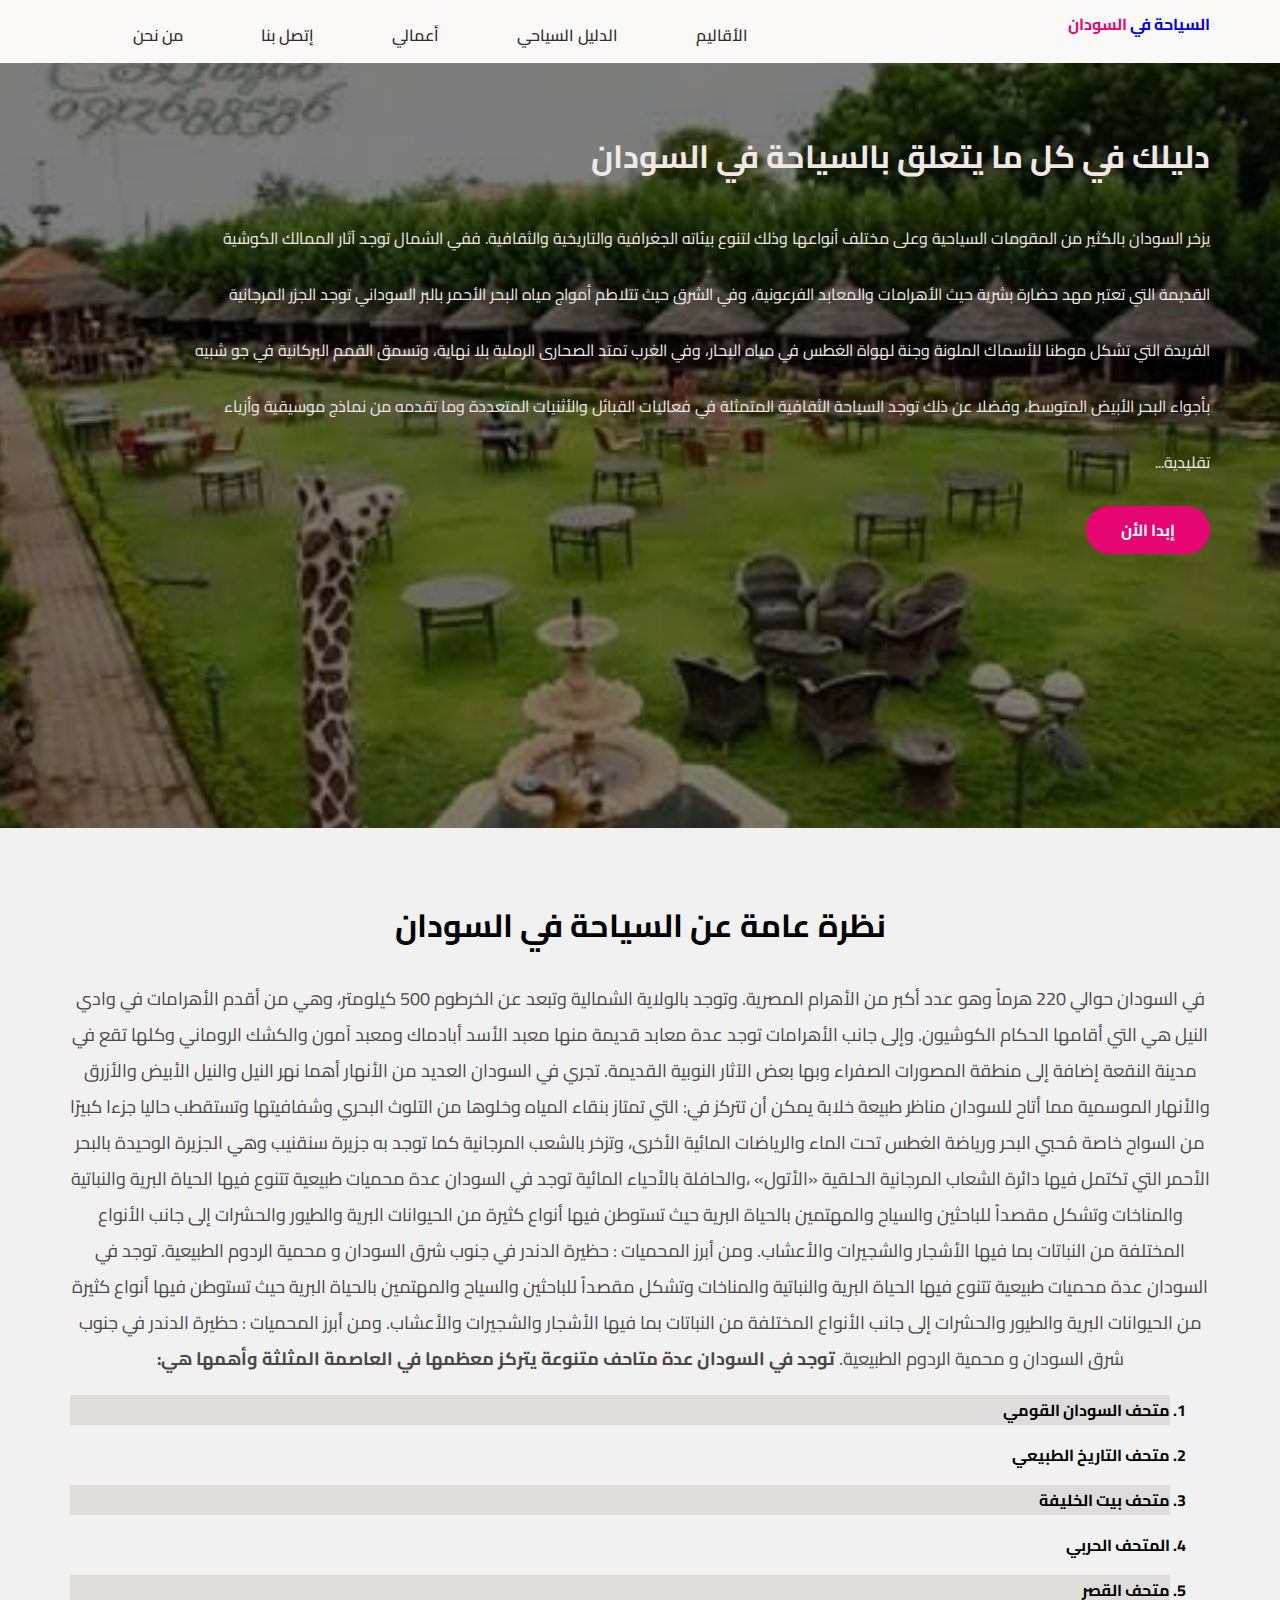
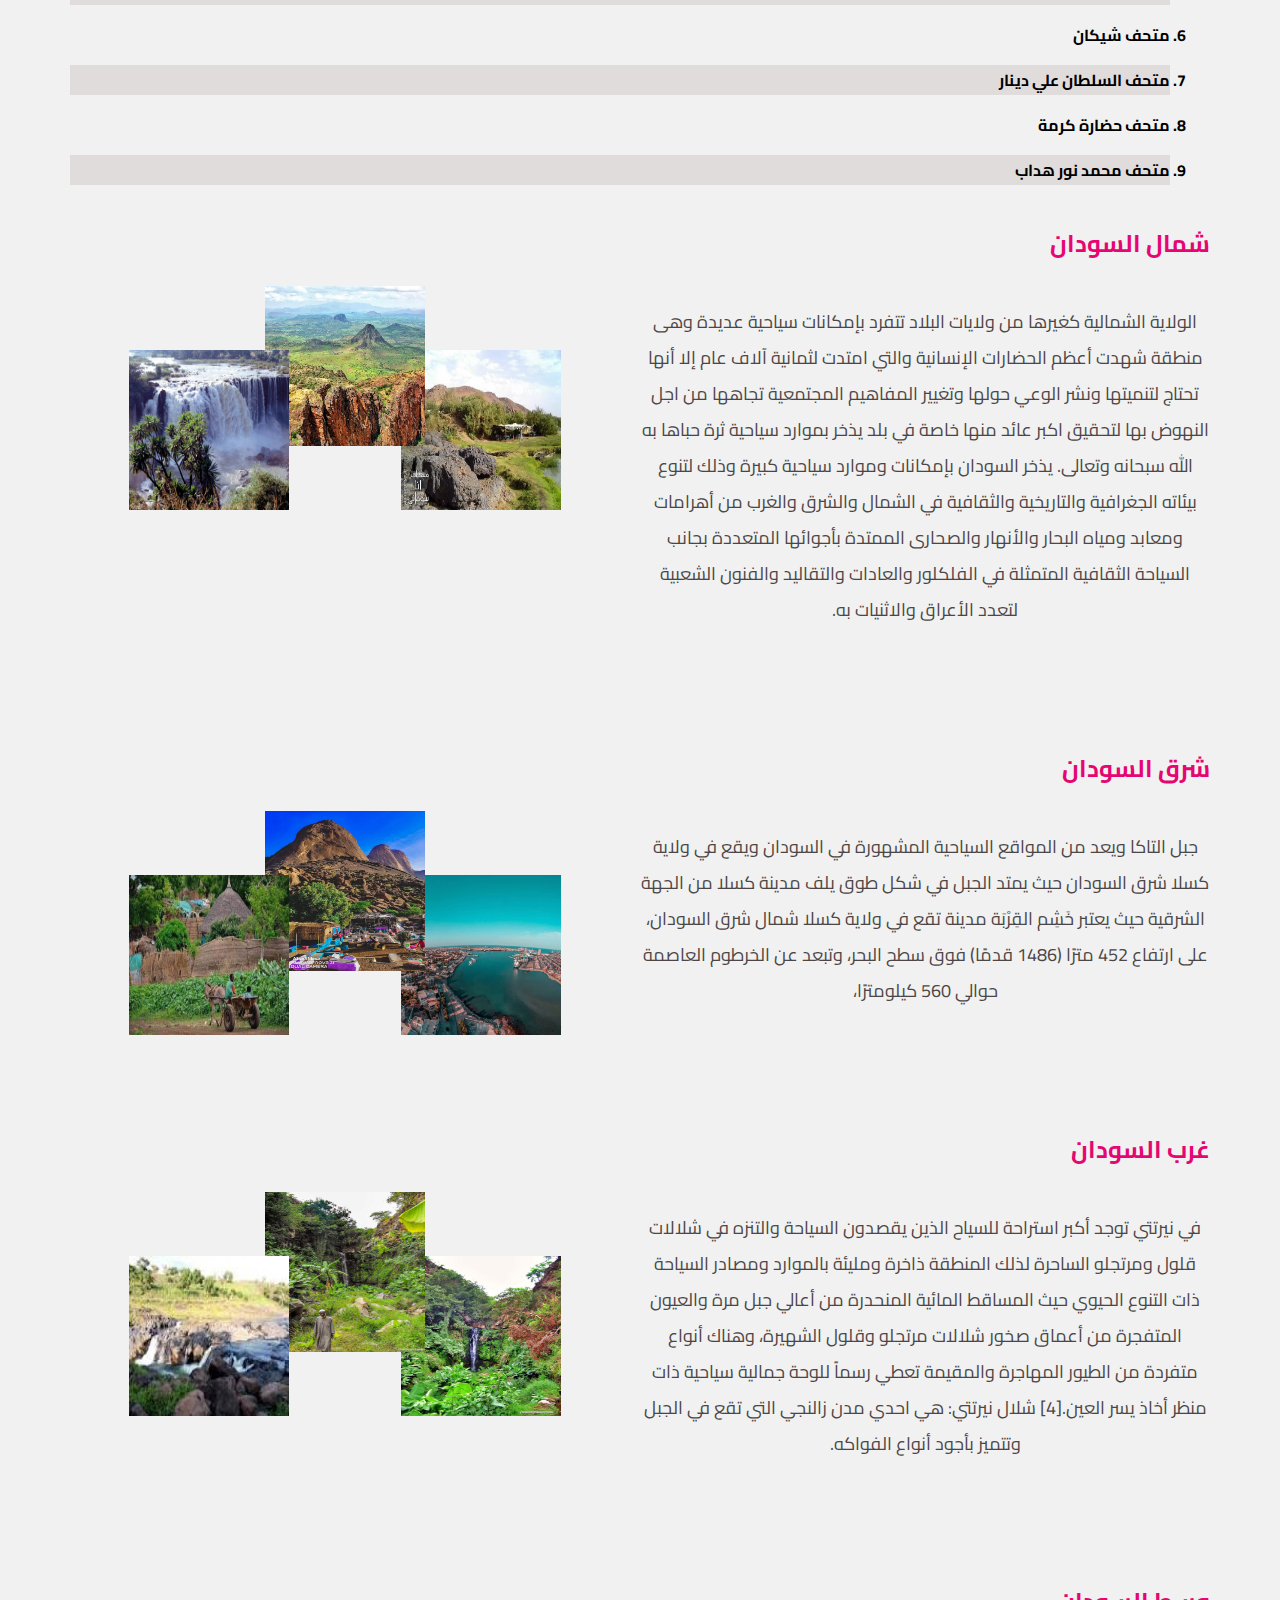
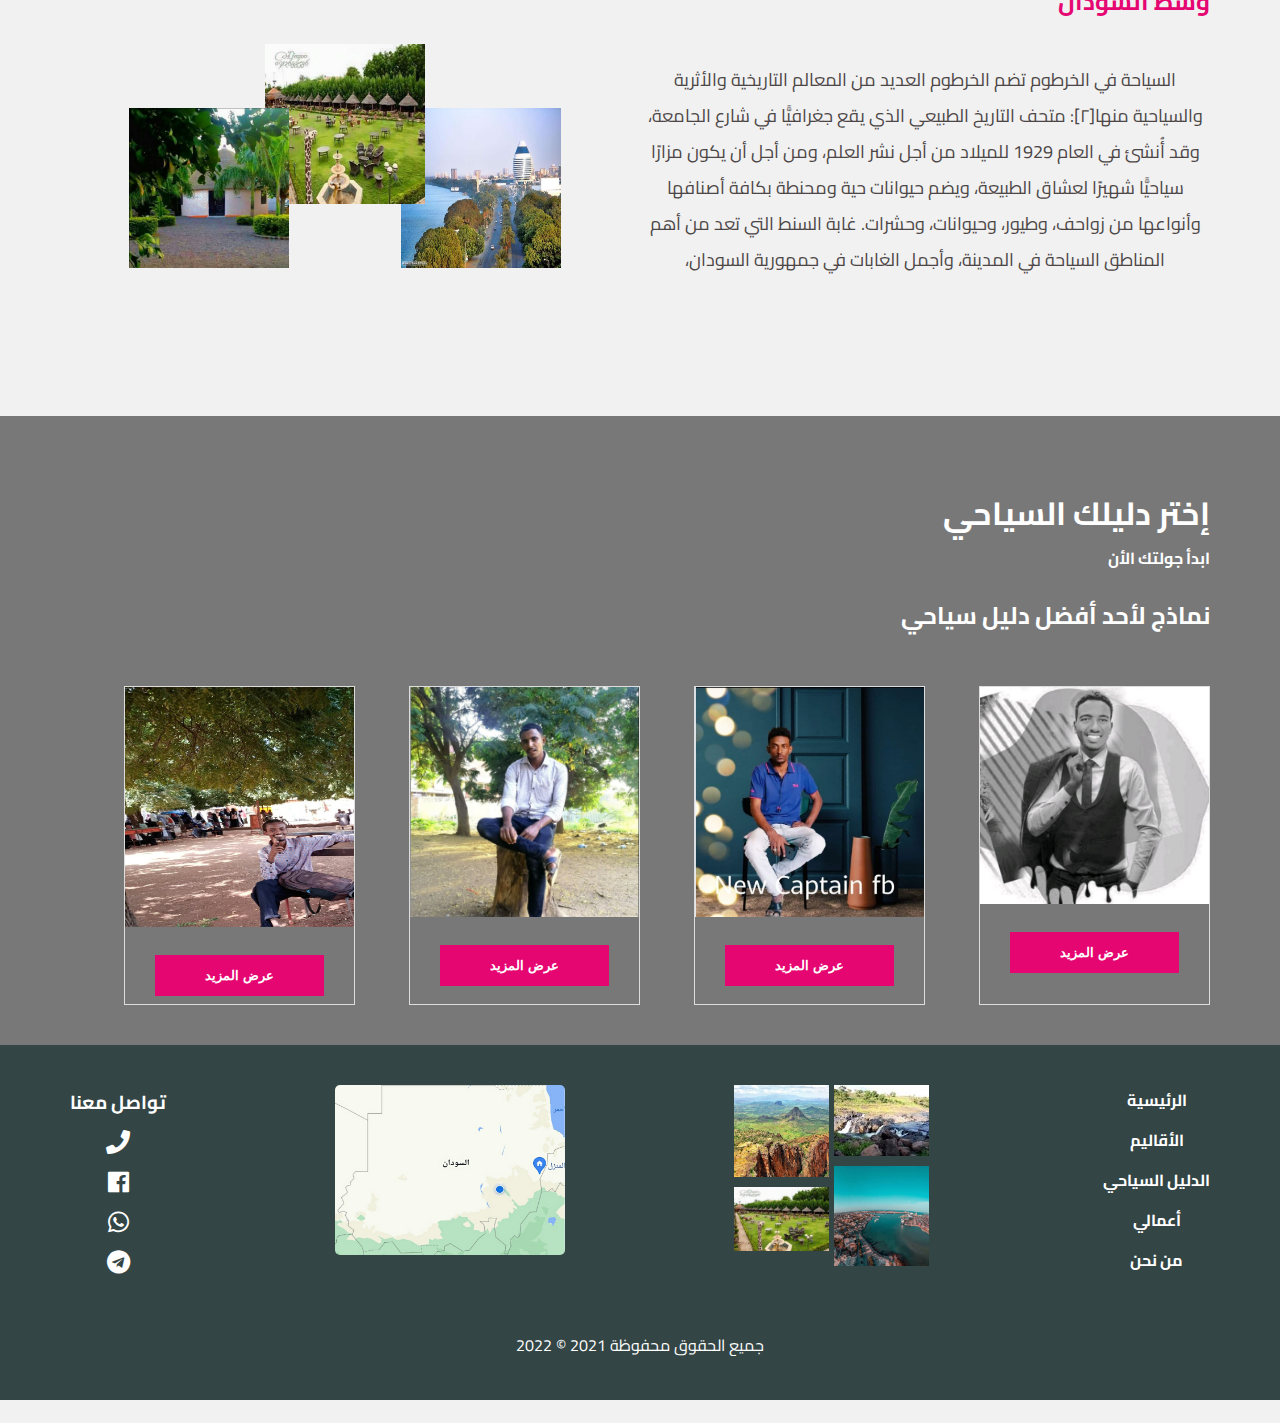
<file: index.html>
<!DOCTYPE html>
<html lang="ar" dir="rtl">

<head>
    <meta charset="UTF-8" />
    <meta http-equiv="X-UA-Compatible" content="IE=edge" />
    <meta name="viewport" content="width=device-width, initial-scale=1.0" />
    <title>السياحة في السودان</title>
    <link rel="stylesheet" href="css/font-awesome.min.css">
    <link rel="stylesheet" href="css/main.css" />
    <link rel="stylesheet" href="css/media.css" />
</head>

<body>
    <!-- ==== navbar ==== -->
    <nav class="navbar">
        <div class="container">
            <a href="index.html" class="logo">
                السياحة في
                <span class="country"> السودان</span>
            </a>
            <!-- ==== list ==== -->
            <ul class="listLink d-flex">
                <li class="link">
                    <a href="territory.html">الأقاليم</a>
                </li>
                <li class="link">
                    <a href="index.html#QuidePeople">الدليل السياحي</a>
                </li>
                <li class="link">
                    <a href="work.html">أعمالي</a>
                </li>
                <li class="link">
                    <a href="contact.html">إتصل بنا</a>
                </li>
                <li class="link">
                    <a href="about.html">من نحن</a>
                </li>
            </ul>
            <!-- ==== list ==== -->
        </div>
    </nav>
    <!-- ==== navbar ==== -->

    <!-- ==== header ==== -->
    <header class="header">
        <div class="container">
            <div class="content-header">
                <h1>دليلك في كل ما يتعلق بالسياحة في السودان</h1>
                <p class="lead sm_lead">
                    يزخر السودان بالكثير من المقومات السياحية وعلى مختلف أنواعها وذلك لتنوع بيئاته الجغرافية والتاريخية
                    والثقافية. ففي الشمال توجد آثار الممالك الكوشية القديمة التي تعتبر مهد حضارة بشرية حيث الأهرامات
                    والمعابد الفرعونية، وفي الشرق حيث تتلاطم أمواج مياه البحر الأحمر بالبر السوداني توجد الجزر المرجانية
                    الفريدة التي تشكل موطنا للأسماك الملونة وجنة لهواة الغطس في مياه البحار، وفي الغرب تمتد الصحارى
                    الرملية بلا نهاية، وتسمق القمم البركانية في جو شبيه بأجواء البحر الأبيض المتوسط، وفضلا عن ذلك توجد
                    السياحة الثقافية المتمثلة في فعاليات القبائل والأثنيات المتعددة وما تقدمه من نماذج موسيقية وأزياء
                    تقليدية...
                </p>
                <a href="#start" class="btn">إبدا الأن</a>
            </div>
        </div>
    </header>
    <!-- ==== header ==== -->

    <!-- ==== quideSudan ==== -->
    <section class="quideInSudan text-center" id="start">
        <div class="container">
            <h2 class="h1">نظرة عامة عن السياحة في السودان</h2>
            <p class="lead">
                في السودان حوالي 220 هرماً وهو عدد أكبر من الأهرام المصرية. وتوجد بالولاية الشمالية وتبعد عن الخرطوم 500
                كيلومتر، وهي من أقدم الأهرامات في وادي النيل هي التي أقامها الحكام الكوشيون. وإلى جانب الأهرامات توجد
                عدة معابد قديمة منها معبد الأسد أبادماك ومعبد آمون والكشك الروماني وكلها تقع في مدينة النقعة إضافة إلى
                منطقة المصورات الصفراء وبها بعض الآثار النوبية القديمة.

                تجري في السودان العديد من الأنهار أهما نهر النيل والنيل الأبيض والأزرق والأنهار الموسمية مما أتاح
                للسودان مناظر طبيعة خلابة يمكن أن تتركز في:

                التي تمتاز بنقاء المياه وخلوها من التلوث البحري وشفافيتها وتستقطب حاليا جزءا كبيرًا من السواح خاصة مُحبي
                البحر ورياضة الغطس تحت الماء والرياضات المائية الأخرى، وتزخر بالشعب المرجانية كما توجد به جزيرة سنقنيب
                وهي الجزيرة الوحيدة بالبحر الأحمر التي تكتمل فيها دائرة الشعاب المرجانية الحلقية «الأتول» ،والحافلة
                بالأحياء المائية

                توجد في السودان عدة محميات طبيعية تتنوع فيها الحياة البرية والنباتية والمناخات وتشكل مقصداً للباحثين
                والسياح والمهتمين بالحياة البرية حيث تستوطن فيها أنواع كثيرة من الحيوانات البرية والطيور والحشرات إلى
                جانب الأنواع المختلفة من النباتات بما فيها الأشجار والشجيرات والأعشاب. ومن أبرز المحميات : حظيرة الدندر
                في جنوب شرق السودان و محمية الردوم الطبيعية.

                توجد في السودان عدة محميات طبيعية تتنوع فيها الحياة البرية والنباتية والمناخات وتشكل مقصداً للباحثين
                والسياح والمهتمين بالحياة البرية حيث تستوطن فيها أنواع كثيرة من الحيوانات البرية والطيور والحشرات إلى
                جانب الأنواع المختلفة من النباتات بما فيها الأشجار والشجيرات والأعشاب. ومن أبرز المحميات : حظيرة الدندر
                في جنوب شرق السودان و محمية الردوم الطبيعية.

                <strong>توجد في السودان عدة متاحف متنوعة يتركز معظمها في العاصمة المثلثة وأهمها هي:</strong>
                <ol>
                    <li>متحف السودان القومي</li>
                    <li>متحف التاريخ الطبيعي</li>
                    <li>متحف بيت الخليفة</li>
                    <li>المتحف الحربي</li>
                    <li>متحف القصر</li>
                    <li>متحف شيكان</li>
                    <li>متحف السلطان علي دينار</li>
                    <li>متحف حضارة كرمة</li>
                    <li>متحف محمد نور هداب</li>
                </ol>
            </p>
            <!-- ==== North ==== -->
            <div class="card">
                <div class="title-card d-flex">
                    <h2><a href="territory.html#nor">شمال السودان</a></h2>
                </div>
                <div class="col-sm d-flex justify-space-between">
                    <p class="lead desc col-6">
                        الولاية الشمالية كغيرها من ولايات البلاد تتفرد بإمكانات سياحية عديدة وهى منطقة شهدت أعظم
                        الحضارات الإنسانية والتي امتدت لثمانية آلاف عام إلا أنها تحتاج لتنميتها ونشر الوعي حولها وتغيير
                        المفاهيم المجتمعية تجاهها من اجل النهوض بها لتحقيق اكبر عائد منها خاصة في بلد يذخر بموارد سياحية
                        ثرة حباها به الله سبحانه وتعالى.
                        يذخر السودان بإمكانات وموارد سياحية كبيرة وذلك لتنوع بيئاته الجغرافية والتاريخية والثقافية في
                        الشمال والشرق والغرب من أهرامات ومعابد ومياه البحار والأنهار والصحارى الممتدة بأجوائها المتعددة
                        بجانب السياحة الثقافية المتمثلة في الفلكلور والعادات والتقاليد والفنون الشعبية لتعدد الأعراق
                        والاثنيات به.

                    </p>
                    <div class="imgChild col-6 col-sm">
                        <img src="images/north/39_big.jpg" alt="" srcset="" />
                        <img src="images/north/40.jpg" alt="" srcset="" />
                        <img src="images/north/41.jpeg" alt="" srcset="" />
                    </div>
                </div>
            </div>
            <!-- ==== North ==== -->
            <!-- ==== West ==== -->
            <div class="card">
                <div class="title-card d-flex">
                    <h2>
                        <a href="territory.html#east">شرق السودان</a></h2>
                </div>
                <div class="col-sm d-flex justify-space-between">
                    <p class="lead desc col-6">
                        جبل التاكا ويعد من المواقع السياحية المشهورة في السودان ويقع في ولاية كسلا شرق السودان حيث يمتد
                        الجبل في شكل طوق يلف مدينة كسلا من الجهة الشرقية حيث يعتبر
                        خَشِم القِرْبَة مدينة تقع في ولاية كسلا شمال شرق السودان، على ارتفاع 452 مترًا (1486 قدمًا) فوق
                        سطح البحر، وتبعد عن الخرطوم العاصمة حوالي 560 كيلومترًا،
                    </p>
                    <div class="imgChild col-6 col-sm">
                        <img src="images/east/FB_IMG_16421613036459099.jpg" alt="" srcset="" />
                        <img src="images/east/kassala.jpg" alt="" srcset="" />
                        <img src="images/east/ga.jpg" alt="" srcset="" />
                    </div>
                </div>
            </div>
            <!-- ==== West ==== -->
            <!-- ==== Eset ==== -->
            <div class="card">
                <div class="title-card d-flex">
                    <h2>
                        <a href="territory.html#west">غرب السودان</a>
                    </h2>
                </div>
                <div class=" col-sm d-flex justify-space-between">
                    <p class="lead desc col-6">
                        في نيرتتي توجد أكبر استراحة للسياح الذين يقصدون السياحة والتنزه في شلالات قلول ومرتجلو الساحرة
                        لذلك المنطقة ذاخرة ومليئة بالموارد ومصادر السياحة ذات التنوع الحيوي حيث المساقط المائية المنحدرة
                        من أعالي جبل مرة والعيون المتفجرة من أعماق صخور شلالات مرتجلو وقلول الشهيرة، وهناك أنواع متفردة
                        من الطيور المهاجرة والمقيمة تعطي رسماً للوحة جمالية سياحية ذات منظر أخاذ يسر العين.[4]
                        شلال نيرتتي: هي احدي مدن زالنجي التي تقع في الجبل وتتميز بأجود أنواع الفواكه.
                    </p>
                    <div class="imgChild col-6 col-sm">
                        <img src="images/west/40.jpg" alt="" srcset="" />
                        <img src="images/west/41.jpg" alt="" srcset="" />
                        <img src="images/west/42.jpeg" alt="" srcset="" />
                    </div>
                </div>
            </div>
            <!-- ==== Eset ==== -->
            <!-- ==== wasat ==== -->
            <div class="card">
                <div class="title-card d-flex">
                    <h2>
                        <a href="territory.html#mod">وسط السودان</a>
                    </h2>
                </div>
                <div class="col-sm d-flex justify-space-between">
                    <p class="lead desc col-6">
                        السياحة في الخرطوم تضم الخرطوم العديد من المعالم
                        التاريخية والأثرية والسياحية منها[٢]: متحف التاريخ الطبيعي الذي يقع جغرافيًّا في شارع الجامعة،
                        وقد
                        أُنشئ في العام 1929 للميلاد من أجل نشر العلم، ومن أجل أن يكون مزارًا سياحيًّا شهيرًا لعشاق
                        الطبيعة،
                        ويضم حيوانات حية ومحنطة بكافة أصنافها وأنواعها من زواحف، وطيور، وحيوانات، وحشرات. غابة السنط
                        التي
                        تعد من أهم المناطق السياحة في المدينة، وأجمل الغابات في جمهورية السودان،
                    </p>
                    <div class="imgChild col-6 col-sm">
                        <img src="images/mod/kh.jpg" alt="" srcset="" />
                        <img src="images/mod/kar.jpg" alt="" srcset="" />
                        <img src="images/mod/ka.jpg" alt="" srcset="" />
                    </div>
                </div>
            </div>
            <!-- ==== wasat ==== -->
        </div>
    </section>
    <!-- ==== quideSudan ==== -->

    <!-- ==== quide people ==== -->
    <section class="quidePeople" id="QuidePeople">
        <div class="container">
            <h2 class="h1 text-white">إختر دليلك السياحي</h2>
            <span class="span text-white">ابدأ جولتك الأن</span>
            <h2 class="descTitle text-white">نماذج لأحد أفضل دليل سياحي</h2>
            <div class="d-flex d-colum">
                <div class="cardPeople text-center">
                    <img src="images/card/mhdy.jpg" alt="" srcset="" />
                    <ul>
                        <li>
                            <!-- <a href="homeSite.html" class="text-center text-white">عرض المزيد</a> -->
                            <button onclick="document.getElementById('id01').style.display='block'" style="width: auto">
                                عرض المزيد
                            </button>
                        </li>
                    </ul>
                </div>
                <div class="cardPeople text-center">
                    <img src="images/card/monty.PNG" alt="" srcset="" />
                    <ul>
                        <li>
                            <!-- <a href="homeSite.html" class="text-center text-white">عرض المزيد</a> -->
                            <button onclick="document.getElementById('id02').style.display='block'" style="width: auto">
                                عرض المزيد
                            </button>
                        </li>
                    </ul>
                </div>
                <div class="cardPeople text-center">
                    <img src="images/card/awadd.jpg" alt="" srcset="" />
                    <ul>
                        <li>
                            <!-- <a href="homeSite.html" class="text-center text-white">عرض المزيد</a> -->
                            <button onclick="document.getElementById('id03').style.display='block'" style="width: auto">
                                عرض المزيد
                            </button>
                        </li>
                    </ul>
                </div>
                <div class="cardPeople text-center">
                    <img src="images/card/ahmed.jpg" class="imgmy" alt="" srcset="" />
                    <ul>
                        <li>
                            <!-- <a href="homeSite.html" class="text-center text-white">عرض المزيد</a> -->
                            <button onclick="document.getElementById('id04').style.display='block'" style="width: auto">
                                عرض المزيد
                            </button>
                        </li>
                    </ul>
                </div>
            </div>
        </div>
    </section>
    <!-- ==== modale ==== -->
    <div id="id01" class="modal">
        <div class="container">
            <div class="imgcontainer cardContent">
                <span onclick="document.getElementById('id01').style.display='none'" class="close"
                    title="Close Modal">&times;</span>
                <div class="">
                    <img src="images/card/mhdy.jpg" alt="portrait">
                    <div class="textAbout">
                        <h3 class="text-center">Mhdy Rahamtallah</h3>
                        <p class="lead">
                            <ul>
                                <li>
                                    <span class="content">العنوان : الجزيرة - مدني</span>
                                    <span class="content">رقم الهواتف : 0916778499</span>
                                </li>
                                <button class="btnCheck">اختيار</button>
                            </ul>
                        </p>
                    </div>
                </div>
            </div>
        </div>
    </div>
    <div id="id02" class="modal">
        <div class="container">
            <div class="imgcontainer cardContent">
                <span onclick="document.getElementById('id02').style.display='none'" class="close"
                    title="Close Modal">&times;</span>
                <div class="">
                    <img src="images/card/monty.PNG" alt="portrait">
                    <div class="textAbout">
                        <h3 class="text-center">Montaser Alrasi</h3>
                        <p class="lead">
                            <ul>
                                <li>
                                    <span class="content">العنوان : الخرطوم - الخرطوم</span>
                                    <span class="content">رقم الهواتف : 0905505939</span>
                                </li>
                                <button class="btnCheck">اختيار</button>
                            </ul>
                        </p>
                    </div>
                </div>
            </div>
        </div>
    </div>
    <div id="id03" class="modal">
        <div class="imgcontainer cardContent">
            <span onclick="document.getElementById('id03').style.display='none'" class="close"
                title="Close Modal">&times;</span>
            <div class="">
                <img src="images/card/awadd.jpg" alt="portrait">
                <div class="textAbout">
                    <h3 class="text-center">Awad Algeed</h3>
                    <p class="lead">
                        <ul>
                            <li>
                                <span class="content">العنوان : الولاية الشمالية</span>
                                <span class="content">رقم الهواتف : 0902531060</span>
                            </li>
                            <button class="btnCheck">اختيار</button>
                        </ul>
                    </p>
                </div>
            </div>
        </div>
    </div>
    <div id="id04" class="modal">
        <div class="container">
            <div class="imgcontainer cardContent">
                <span onclick="document.getElementById('id04').style.display='none'" class="close"
                    title="Close Modal">&times;</span>
                <div class="">
                    <img src="images/card/ahmed.jpg" alt="portrait">
                    <div class="textAbout">
                        <h3 class="text-center">Ahmed Edris Ahmed</h3>
                        <p class="lead">
                            <ul>
                                <li>
                                    <span class="content">العنوان : كســــلا</span>
                                    <span class="content">رقم الهواتف : 0905429133</span>
                                </li>
                                <button class="btnCheck">اختيار</button>
                            </ul>
                        </p>
                    </div>
                </div>
            </div>
        </div>
    </div>
    <!-- ==== modale ==== -->

    <!-- footer -->
    <footer class="footer text-center">
        <div class="container d-colum d-flex justify-space-between text-white">
            <div class="list footerA">
                <ul>
                    <li><a href="index.html">الرئيسية</a></li>
                    <li><a href="territory.html">الأقاليم</a></li>
                    <li><a href="index.html#QuidePeople">الدليل السياحي</a></li>
                    <li><a href="work.html">أعمالي</a></li>
                    <li><a href="about.html">من نحن</a></li>
                </ul>
            </div>
            <div class="list">
                <ul class="d-flex">
                    <div class="galary">
                        <li>
                            <img src="images/west/42.jpeg" alt="" srcset="">
                        </li>
                        <li>
                            <img src="images/east/FB_IMG_16421613036459099.jpg" alt="" srcset="">
                        </li>
                    </div>
                    <div class="galary">
                        <li>
                            <img src="images/north/40.jpg" alt="" srcset="">
                        </li>
                        <li>
                            <img src="images/mod/kar.jpg " alt="" srcset="">
                        </li>
                    </div>
                </ul>
            </div>
            <div class="list">
                <a href="https://goo.gl/maps/nynyV4z9dtzMCqpp9"><img src="images/map/map_sudan.PNG" class="map" alt="map sudan"></a>
            </div>
            <div class="list connectFooter">
                <ul>
                    <li>
                        <h3 class="text-white">تواصل معنا</h3>
                    </li>
                    <li>
                        <a href="tel:249905429133">
                            <i class="fas fa-phone"></i>
                        </a>
                    </li>
                    <li>
                        <a href="">
                            <i class="fab fa-facebook"></i>
                        </a>
                    </li>
                    <li>
                        <a href="tel:+249905429133">
                            <i class="fab fa-whatsapp"></i>
                        </a>
                    </li>
                    <li>
                        <a href="tel:+294905429133">
                            <i class="fab fa-telegram"></i>
                        </a>
                    </li>
                    <li>
                        <a href="mailto:sontaic71@gmail.com">
                            <i class="fas fa-mailchimp    "></i>
                        </a>
                    </li>
                </ul>
            </div>
        </div>
        <div class="copy container">جميع الحقوق محفوظة 2021 &copy 2022</div>
    </footer>
    <!-- footer -->
    <script src="js/main.js"></script>
</body>

</html>
</file>
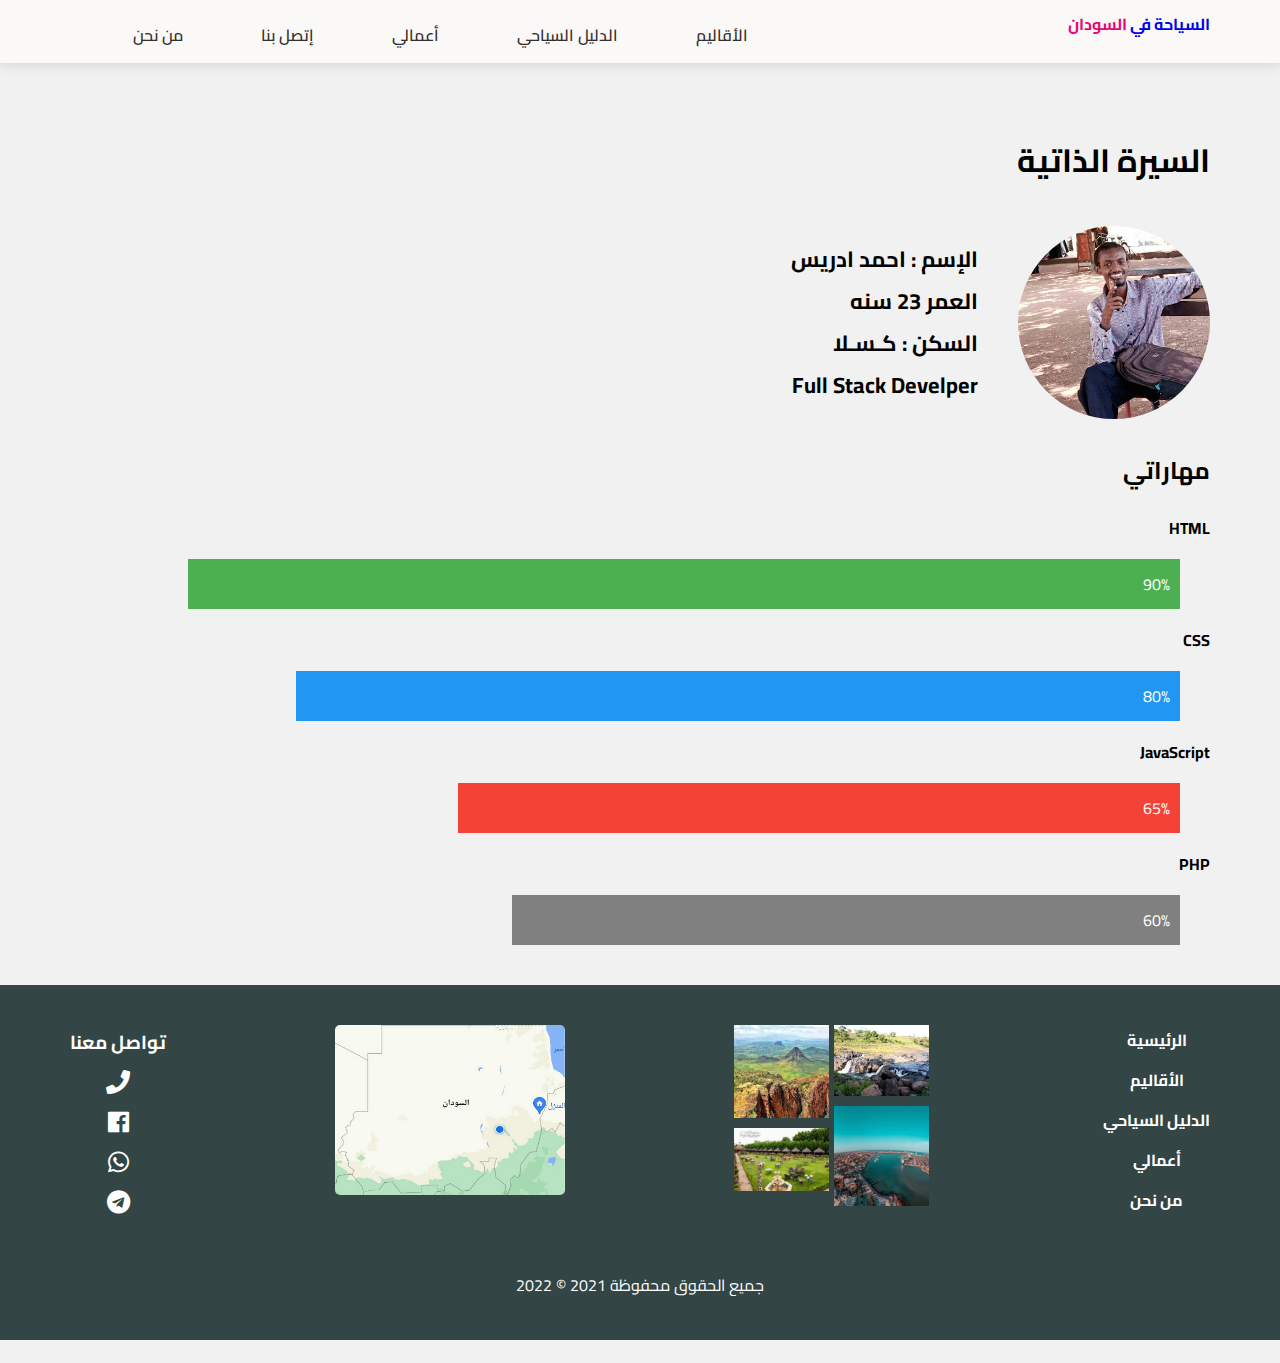
<file: about.html>
<!DOCTYPE html>
<html lang="ar" dir="rtl">

<head>
    <meta charset="UTF-8" />
    <meta http-equiv="X-UA-Compatible" content="IE=edge" />
    <meta name="viewport" content="width=device-width, initial-scale=1.0" />
    <title>من نحن</title>
    <link rel="stylesheet" href="css/font-awesome.min.css">
    <link rel="stylesheet" href="css/main.css" />
    <link rel="stylesheet" href="css/media.css" />
</head>

<body>
    <!-- ==== navbar ==== -->
    <nav class="navbar">
        <div class="container">
            <a href="index.html" class="logo">
                السياحة في
                <span class="country"> السودان</span>
            </a>
            <!-- ==== list ==== -->
            <ul class="listLink d-flex">
                <li class="link">
                    <a href="territory.html">الأقاليم</a>
                </li>
                <li class="link">
                    <a href="index.html#QuidePeople">الدليل السياحي</a>
                </li>
                <li class="link">
                    <a href="work.html">أعمالي</a>
                </li>
                <li class="link">
                    <a href="contact.html">إتصل بنا</a>
                </li>
                <li class="link">
                    <a href="about.html">من نحن</a>
                </li>
            </ul>
            <!-- ==== list ==== -->
        </div>
    </nav>
    <!-- ==== navbar ==== -->

    <!-- ==== contact ==== -->
    <div class="about">
        <div class="container">
            <h2 class="h1">السيرة الذاتية</h2>
            <div class="d-flex" style="align-items: center;">
                <img src="images/about/ahmed.jpg" alt="portrait">
                <div class="textAbout">
                    <p class="lead">
                        <ul>
                            <li>الإسم : احمد ادريس</li>
                            <li>العمر 23 سنه</li>
                            <li>السكن : كـسـلا</li>
                            <li>Full Stack Develper</li>
                        </ul>
                    </p>
                </div>
            </div>
            <h2>مهاراتي</h2>
            <p class="f-weight-bold">HTML</p>
            <div class="container">
                <div class="skills html">90%</div>
            </div>

            <p class="f-weight-bold">CSS</p>
            <div class="container">
                <div class="skills css">80%</div>
            </div>

            <p class="f-weight-bold">JavaScript</p>
            <div class="container">
                <div class="skills js">65%</div>
            </div>

            <p class="f-weight-bold">PHP</p>
            <div class="container">
                <div class="skills php">60%</div>
            </div>
        </div>
    </div>
    <!-- ==== contact ==== -->
  <!-- footer -->
  <footer class="footer text-center">
    <div class="container d-colum d-flex justify-space-between text-white">
        <div class="list footerA">
            <ul>
                <li><a href="index.html">الرئيسية</a></li>
                <li><a href="territory.html">الأقاليم</a></li>
                <li><a href="index.html#QuidePeople">الدليل السياحي</a></li>
                <li><a href="work.html">أعمالي</a></li>
                <li><a href="about.html">من نحن</a></li>
            </ul>
        </div>
        <div class="list">
            <ul class="d-flex">
                <div class="galary">
                    <li>
                        <img src="images/west/42.jpeg" alt="" srcset="">
                    </li>
                    <li>
                        <img src="images/east/FB_IMG_16421613036459099.jpg" alt="" srcset="">
                    </li>
                </div>
                <div class="galary">
                    <li>
                        <img src="images/north/40.jpg" alt="" srcset="">
                    </li>
                    <li>
                        <img src="images/mod/kar.jpg " alt="" srcset="">
                    </li>
                </div>
            </ul>
        </div>
        <div class="list">
            <a href="https://goo.gl/maps/nynyV4z9dtzMCqpp9"><img src="images/map/map_sudan.PNG" class="map" alt="map sudan"></a>
        </div>
        <div class="list connectFooter">
            <ul>
                <li>
                    <h3 class="text-white">تواصل معنا</h3>
                </li>
                <li>
                    <a href="tel:249905429133">
                        <i class="fas fa-phone"></i>
                    </a>
                </li>
                <li>
                    <a href="">
                        <i class="fab fa-facebook"></i>
                    </a>
                </li>
                <li>
                    <a href="tel:+249905429133">
                        <i class="fab fa-whatsapp"></i>
                    </a>
                </li>
                <li>
                    <a href="tel:+294905429133">
                        <i class="fab fa-telegram"></i>
                    </a>
                </li>
                <li>
                    <a href="mailto:sontaic71@gmail.com">
                        <i class="fas fa-mailchimp    "></i>
                    </a>
                </li>
            </ul>
        </div>
    </div>
    <div class="copy container">جميع الحقوق محفوظة 2021 &copy 2022</div>
</footer>
<!-- footer -->
<script src="js/main.js"></script>
</body>

</html>
</file>
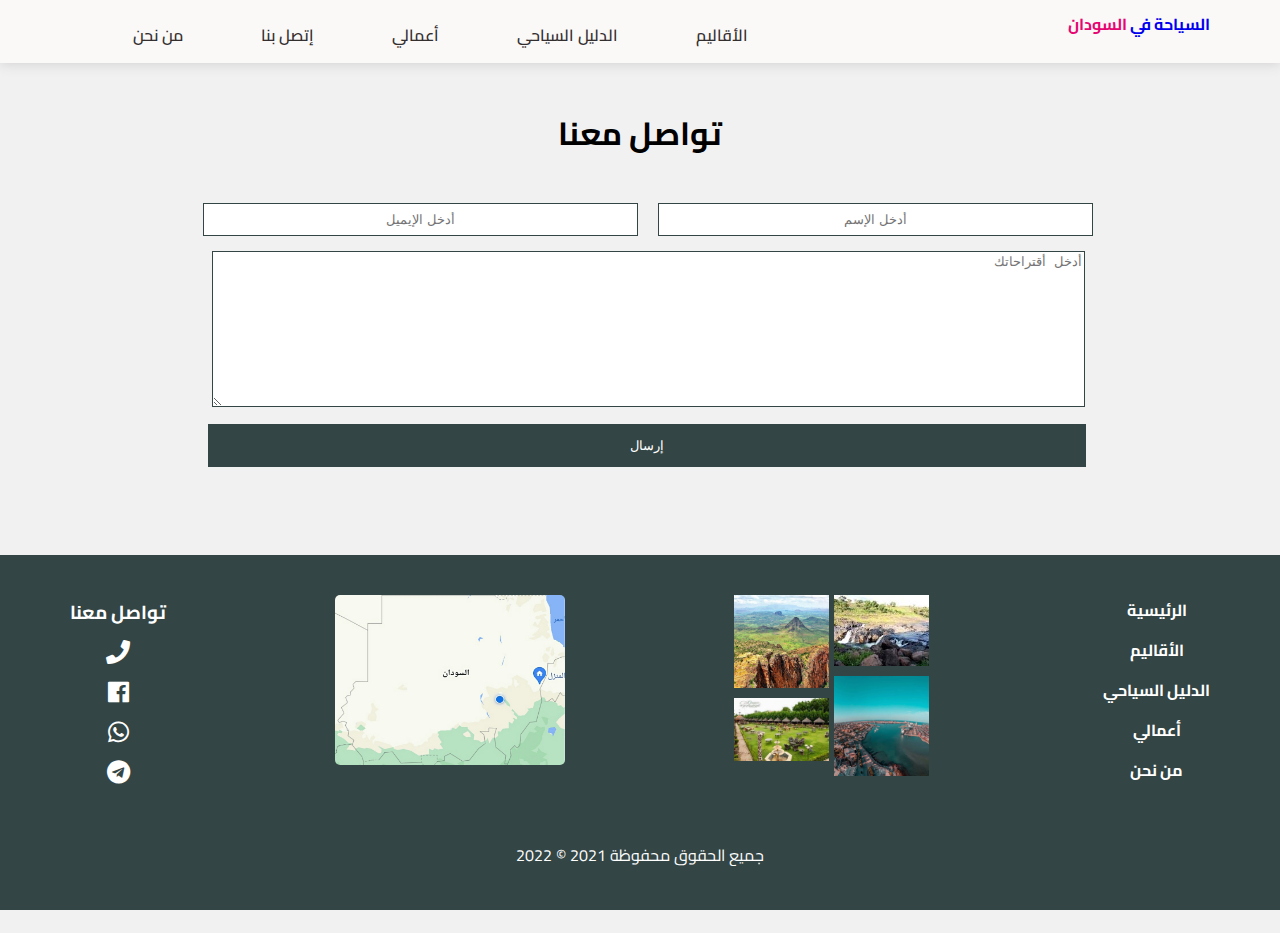
<file: contact.html>
<!DOCTYPE html>
<html lang="ar" dir="rtl">

<head>
    <meta charset="UTF-8" />
    <meta http-equiv="X-UA-Compatible" content="IE=edge" />
    <meta name="viewport" content="width=device-width, initial-scale=1.0" />
    <title>تواصل معنا</title>
    <link rel="stylesheet" href="css/font-awesome.min.css">
    <link rel="stylesheet" href="css/main.css" />
    <link rel="stylesheet" href="css/media.css" />
</head>

<body>
    <!-- ==== navbar ==== -->
    <nav class="navbar">
        <div class="container">
            <a href="index.html" class="logo">
                السياحة في
                <span class="country"> السودان</span>
            </a>
            <!-- ==== list ==== -->
            <ul class="listLink d-flex">
                <li class="link">
                    <a href="territory.html">الأقاليم</a>
                </li>
                <li class="link">
                    <a href="index.html#QuidePeople">الدليل السياحي</a>
                </li>
                <li class="link">
                    <a href="work.html">أعمالي</a>
                </li>
                <li class="link">
                    <a href="contact.html">إتصل بنا</a>
                </li>
                <li class="link">
                    <a href="about.html">من نحن</a>
                </li>
            </ul>
            <!-- ==== list ==== -->
        </div>
    </nav>
    <!-- ==== navbar ==== -->

    <!-- ==== contact ==== -->
    <div class="contact text-center">
        <div class="container">
            <h2 class="h1">تواصل معنا</h2>
                <form action="" method="post">
                    <div class="d-flex justify-center">
                        <div class="group">
                            <input type="text" name="name" id="name" placeholder="أدخل الإسم" onfocus required>
                            <input type="email" name="email" id="email" placeholder="أدخل الإيميل" onfocus required>
                        </div>
                    </div>
                    <div class="group">
                        <textarea name="desc" id="desc" cols="30" rows="10" placeholder="أدخل أقتراحاتك"></textarea>
                    </div>
                    <div class="group">
                        <button type="submit">إرسال</button>
                    </div>
                </form>
        </div>
    </div>
    <!-- ==== contact ==== -->

  <!-- footer -->
  <footer class="footer text-center">
    <div class="container d-colum d-flex justify-space-between text-white">
        <div class="list footerA">
            <ul>
                <li><a href="index.html">الرئيسية</a></li>
                <li><a href="territory.html">الأقاليم</a></li>
                <li><a href="index.html#QuidePeople">الدليل السياحي</a></li>
                <li><a href="work.html">أعمالي</a></li>
                <li><a href="about.html">من نحن</a></li>
            </ul>
        </div>
        <div class="list">
            <ul class="d-flex">
                <div class="galary">
                    <li>
                        <img src="images/west/42.jpeg" alt="" srcset="">
                    </li>
                    <li>
                        <img src="images/east/FB_IMG_16421613036459099.jpg" alt="" srcset="">
                    </li>
                </div>
                <div class="galary">
                    <li>
                        <img src="images/north/40.jpg" alt="" srcset="">
                    </li>
                    <li>
                        <img src="images/mod/kar.jpg " alt="" srcset="">
                    </li>
                </div>
            </ul>
        </div>
        <div class="list">
            <a href="https://goo.gl/maps/nynyV4z9dtzMCqpp9"><img src="images/map/map_sudan.PNG" class="map" alt="map sudan"></a>
        </div>
        <div class="list connectFooter">
            <ul>
                <li>
                    <h3 class="text-white">تواصل معنا</h3>
                </li>
                <li>
                    <a href="tel:249905429133">
                        <i class="fas fa-phone"></i>
                    </a>
                </li>
                <li>
                    <a href="">
                        <i class="fab fa-facebook"></i>
                    </a>
                </li>
                <li>
                    <a href="tel:+249905429133">
                        <i class="fab fa-whatsapp"></i>
                    </a>
                </li>
                <li>
                    <a href="tel:+294905429133">
                        <i class="fab fa-telegram"></i>
                    </a>
                </li>
                <li>
                    <a href="mailto:sontaic71@gmail.com">
                        <i class="fas fa-mailchimp    "></i>
                    </a>
                </li>
            </ul>
        </div>
    </div>
    <div class="copy container">جميع الحقوق محفوظة 2021 &copy 2022</div>
</footer>
<!-- footer -->
<script src="js/main.js"></script>
</body>

</html>
</file>
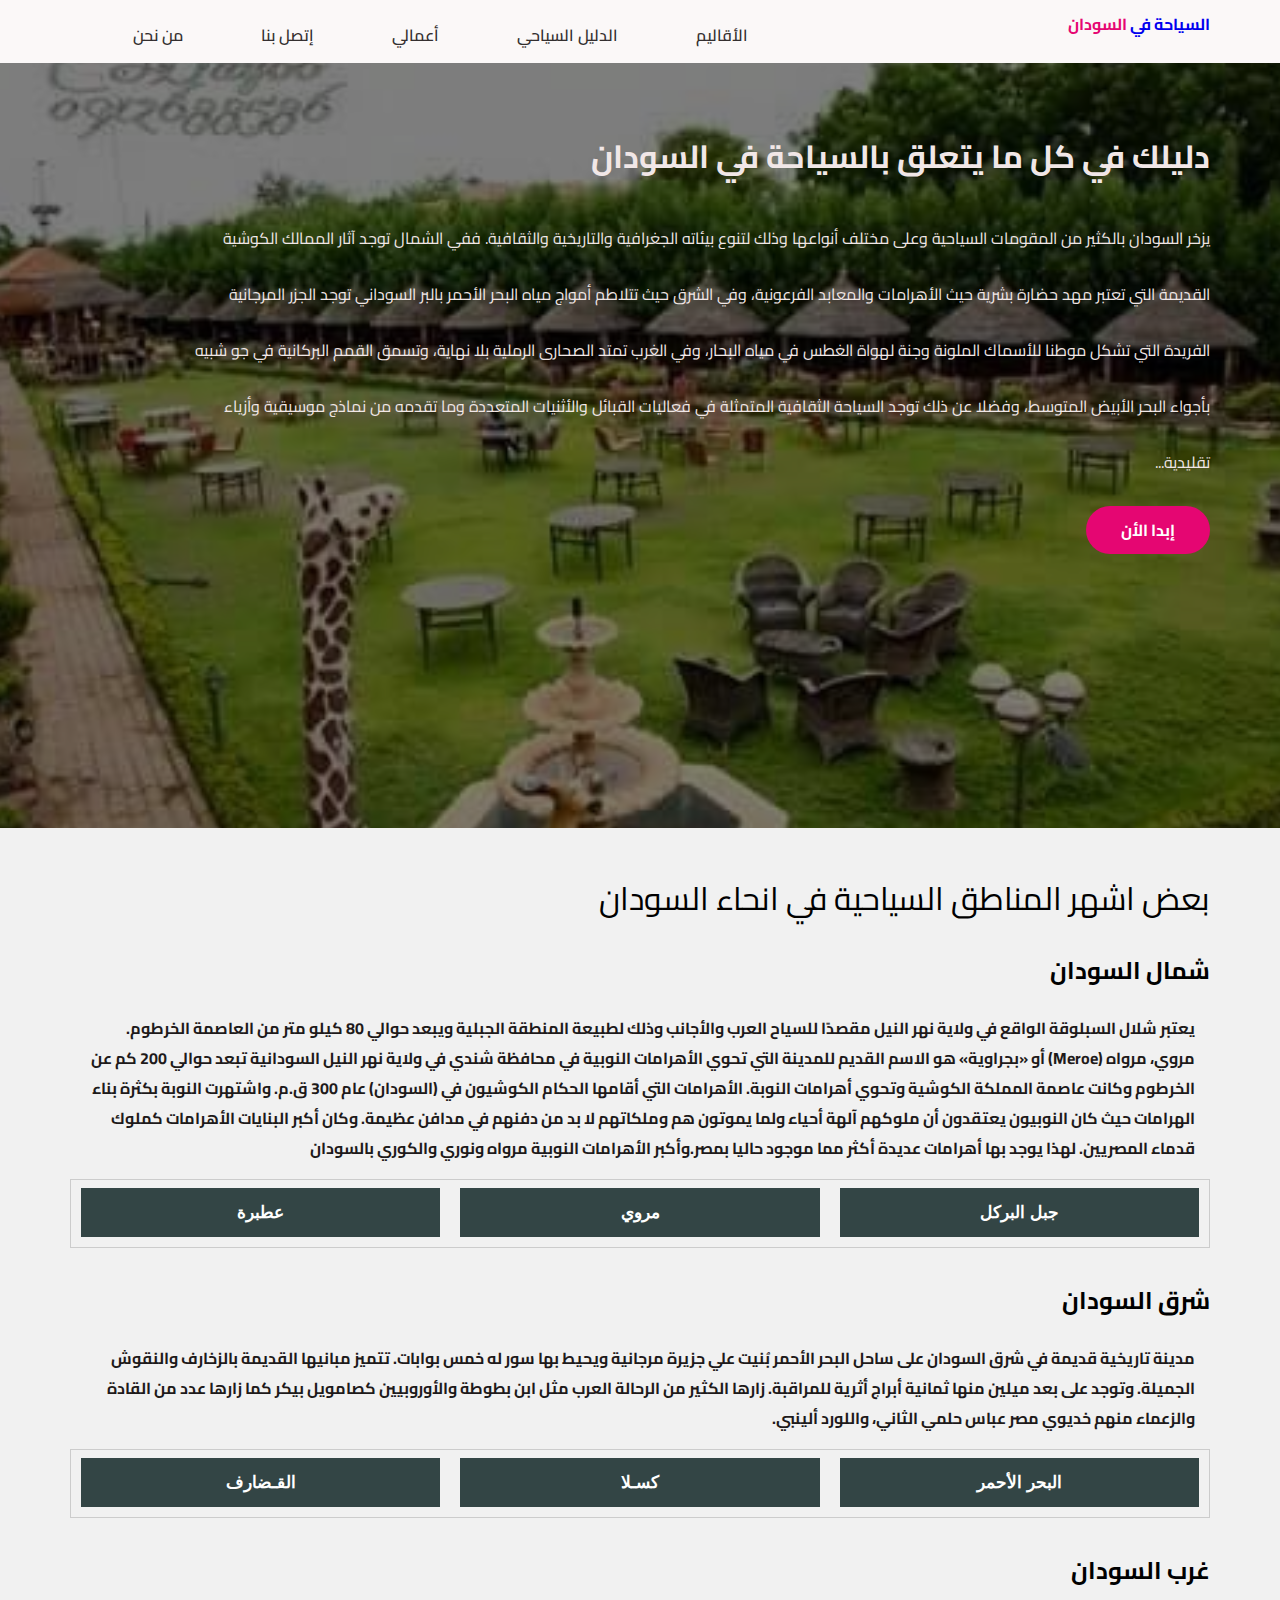
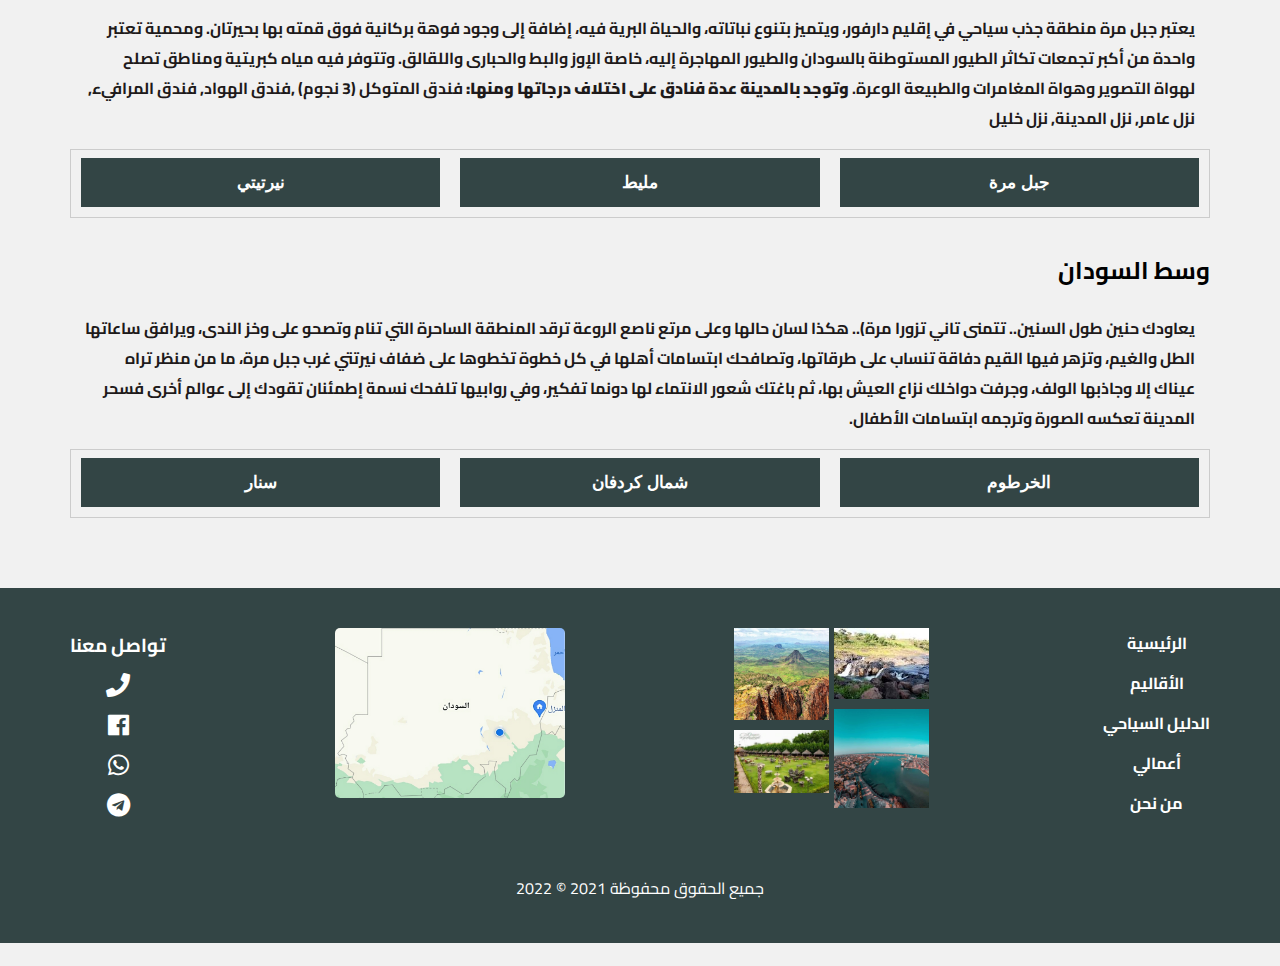
<file: territory.html>
<!DOCTYPE html>
<html lang="ar" dir="rtl">

<head>
    <meta charset="UTF-8" />
    <meta http-equiv="X-UA-Compatible" content="IE=edge" />
    <meta name="viewport" content="width=device-width, initial-scale=1.0" />
    <title>الأقاليم</title>
    <link rel="stylesheet" href="css/font-awesome.min.css" />
    <link rel="stylesheet" href="css/main.css" />
    <link rel="stylesheet" href="css/media.css" />
</head>

<body>
    <!-- ==== navbar ==== -->
    <nav class="navbar">
        <div class="container">
            <a href="index.html" class="logo">
                السياحة في
                <span class="country"> السودان</span>
            </a>
            <!-- ==== list ==== -->
            <ul class="listLink d-flex">
                <li class="link">
                    <a href="territory.html">الأقاليم</a>
                </li>
                <li class="link">
                    <a href="index.html#QuidePeople">الدليل السياحي</a>
                </li>
                <li class="link">
                    <a href="work.html">أعمالي</a>
                </li>
                <li class="link">
                    <a href="contact.html">إتصل بنا</a>
                </li>
                <li class="link">
                    <a href="about.html">من نحن</a>
                </li>
            </ul>
            <!-- ==== list ==== -->
        </div>
    </nav>
    <!-- ==== navbar ==== -->

    <!-- ==== header ==== -->
    <header class="header">
        <div class="container">
            <div class="content-header">
                <h1>دليلك في كل ما يتعلق بالسياحة في السودان</h1>
                <p class="lead sm_lead">
                    يزخر السودان بالكثير من المقومات السياحية وعلى مختلف أنواعها وذلك
                    لتنوع بيئاته الجغرافية والتاريخية والثقافية. ففي الشمال توجد آثار
                    الممالك الكوشية القديمة التي تعتبر مهد حضارة بشرية حيث الأهرامات
                    والمعابد الفرعونية، وفي الشرق حيث تتلاطم أمواج مياه البحر الأحمر
                    بالبر السوداني توجد الجزر المرجانية الفريدة التي تشكل موطنا للأسماك
                    الملونة وجنة لهواة الغطس في مياه البحار، وفي الغرب تمتد الصحارى
                    الرملية بلا نهاية، وتسمق القمم البركانية في جو شبيه بأجواء البحر
                    الأبيض المتوسط، وفضلا عن ذلك توجد السياحة الثقافية المتمثلة في
                    فعاليات القبائل والأثنيات المتعددة وما تقدمه من نماذج موسيقية وأزياء
                    تقليدية...
                </p>
                <a href="#start" class="btn">إبدا الأن</a>
            </div>
        </div>
    </header>
    <!-- ==== header ==== -->

    <!-- ==== territory ==== -->
    <div class="territory" id="start">
        <div class="container h1">
            بعض اشهر المناطق السياحية في انحاء السودان
        </div>
        <div class="container" id="nor">
            <h2>شمال السودان</h2>
            <p class="lead">
                يعتبر شلال السبلوقة الواقع في ولاية نهر النيل مقصدًا للسياح العرب
                والأجانب وذلك لطبيعة المنطقة الجبلية ويبعد حوالي 80 كيلو متر من
                العاصمة الخرطوم. مروي، مرواه (Meroe) أو «بجراوية» هو الاسم القديم
                للمدينة التي تحوي الأهرامات النوبية في محافظة شندي في ولاية نهر النيل
                السودانية تبعد حوالي 200 كم عن الخرطوم وكانت عاصمة المملكة الكوشية
                وتحوي أهرامات النوبة. الأهرامات التي أقامها الحكام الكوشيون في
                (السودان) عام 300 ق.م. واشتهرت النوبة بكثرة بناء الهرامات حيث كان
                النوبيون يعتقدون أن ملوكهم آلهة أحياء ولما يموتون هم وملكاتهم لا بد من
                دفنهم في مدافن عظيمة. وكان أكبر البنايات الأهرامات كملوك قدماء
                المصريين. لهذا يوجد بها أهرامات عديدة أكثر مما موجود حاليا بمصر.وأكبر
                الأهرامات النوبية مرواه ونوري والكوري بالسودان
            </p>
            <div class="tab d-flex justify-space-between">
                <button class="tablinks" onclick="openCity(event, 'London')">
                    جبل البركل
                </button>
                <button class="tablinks" onclick="openCity(event, 'Paris')">
                    مروي
                </button>
                <button class="tablinks" onclick="openCity(event, 'Tokyo')">
                    عطبرة
                </button>
            </div>

            <div id="London" class="tabcontent">
                <p class="lead">
                    جنوب الولاية وبمحلية مروى يوجد جبل البركل الذي يتميز ببيئة سياحية
                    جميلة عززها التنوع البيئي الموجود حوله ، فهناك الصحراء وشبه الصحراء
                    والنيل والرمال والصحارى وكلها مقومات تجد هوى في نفوس السائحين من
                    داخل السودان وخارجه. تطوير البيئة السياحية بجبل البركل وهو يستقبل
                    زائريه خلال مهرجانه السياحي الثاني يعد أمرا مهما لتحقيق الاستفادة
                    القصوى ذلك ما دعا له المتحدثون في ندوة الفلكلور والسياحة بجبل البركل
                    التي نظمتها لجنة الندوات بهيئة مهرجان البركل للسياحة والثقافة
                    والاستثمار، بقاعة الشارقة مؤخرا مؤكدين ضرورة الاهتمام بالسياحة
                    والآثار والفلكلور بالسودان وإكمال البنيات التحتية لما لها من دور هام
                    في دعم الاقتصاد بالبلاد.
                </p>
            </div>

            <div id="Paris" class="tabcontent">
                <p class="lead">
                    مروي أو مرواه بالعربية[1][2] أو ميدوي أو بيدوي باللغة المروية
                    وبالإغريقية (Μερόη) جميعها أسماء لمدينة مروي هي مدينة أثرية في شمال
                    السودان تقع علي الضفة الشرقية لنهر النيل، تبعد حوالي حوالي 6
                    كيلومترات الي إتجاه الشمال الشرقي من محطة كبوشية بالقرب من مدينة
                    شندي، كما تبعد حوالي 200 كيلو متر من العاصمة السودانية الخرطوم.
                    ويوجد بالقرب من الموقع مجموعة من القري تسمي البجراوية.كانت هذه
                    المدينة عاصمة للمملكة الكوشية لعدة قرون، وقد أطلق الكوشيون هذا الاسم
                    لكل الجزيرة أو شبه الجزيرة الواقعة بين نهر عطبرة في الشمال والنيل
                    الأزرق في الجنوب ونهر النيل في الشرق ويطلق علي هذه المنطقة جغرافياً
                    اسم أقليم البطانة.
                </p>
            </div>

            <div id="Tokyo" class="tabcontent">
                <p class="lead">
                    تعتبر عطبرة إحدى مراكز الثقافة والفكر والفنون البارزة في السودان وربما يعزى ذلك إلى تطورها إلى مجتمع
                    مدني حديث منفتح تتلاقح فيه مختلف الثقافات السودانية، ولذلك تنتشر في المدينة المنشآت والمرافق
                    الثقافية والمكتبات العامة ومن بينها مكتبة البلدية والمركز الثقافي البريطاني ومكتبة السكة الحديد،
                    ومكتبة دبورة، ومكتبة الثقافة الإسلامية، ومكتبة حنتبلي، والمكتبة القبطية ذات الأنشطة المتشعبة. ويتميز
                    مجتمع عطبرة بارتياده للأندية الثقافية مثل نادي عمال السكة حديد الذي ارتبط بالحركة النقابية العمالية
                    السودانية واشتهرت بها مدينة عطبرة، وكذلك التيار اليسار السوداني.[7] كما شهدت عطبرة في خمسينات القرن
                    المنصرم مولد أول جمعية أدبية في الإقليم الشمالي (ولايتي الشمالية ونهر النيل حالياً) وهي رابطة أصدقاء
                    نهر عطبرة الادبية. وساد عطبرة جو تنافسي حميم بين تجمعات مبدعين كنقابة الفنانين ورابطة هواة الفن وفرق
                    المسرح. وشكّل إنشاء اتحاد الغناء الشعبي في عطبرة دفعة قوية لحركة الغناء والفن في القرى المجاورة
                    للمدينة، هذا فضلاً عن وجود دور ثلاث للسينما: سينما الجمهورية، والسينما الوطنية، وسينما عطبرة
                    الجديدة، جعلت مجتمع عطبرة متواصلاً مع حركة السينما في مصر والغرب بشكل عام.
                </p>
            </div>
            <button class="tablinks btntablinks" onclick="openCity(event, 'London')" class="defaultOpen">
                London
            </button>
        </div>
        <div class="container" id="east">
            <h2>شرق السودان</h2>
            <p class="lead">
                مدينة تاريخية قديمة في شرق السودان على ساحل البحر الأحمر بُنيت علي
                جزيرة مرجانية ويحيط بها سور له خمس بوابات. تتميز مبانيها القديمة
                بالزخارف والنقوش الجميلة. وتوجد على بعد ميلين منها ثمانية أبراج أثرية
                للمراقبة. زارها الكثير من الرحالة العرب مثل ابن بطوطة والأوروبيين
                كصامويل بيكر كما زارها عدد من القادة والزعماء منهم خديوي مصر عباس حلمي
                الثاني، واللورد ألينبي.
            </p>
            <div class="tab d-flex justify-space-between">
                <button class="tablinks" onclick="openCity(event, 'London1')">
                    البحر الأحمر
                </button>
                <button class="tablinks" onclick="openCity(event, 'Paris1')">
                    كسـلا
                </button>
                <button class="tablinks" onclick="openCity(event, 'Tokyo1')">
                    القـضارف
                </button>
            </div>

            <div id="London1" class="tabcontent">
                <p class="lead">
                    السياحة الترفيهية بالبحر الاحمر
                    تعتبر محافظة البحر الاحمر من أهم محافظات مصر من حيث المقومات السياحية والشواطئ المتنوعـــــة طولا
                    وعرضاً والأحـياء المائيـة النــــادرة وبانو راما الأعشاب والمحميات الطبيعية والخلجان والسلاسل
                    الجبلية الخلابة وكل هذه المقومات لا توجد مجتمعة في كثير من بلدان العالم.
                    ويتميز البحر الاحمر بمياهه الدافئة الصافية وشعابه المرجانية الممتدة على مساحات شاسعة من اعماق البحر
                    وما تزخر به من كائنات حية واسماك زاهية الالوان وحيوانات بحرية نادرة .
                    مثل عروس البحر والاحياء الاخرى كما أن هدوء المياه وصفائها وقلة الامواج كل هذا جعل للبحر الاحمرطبيعة
                    مميزة ذات سحر خاص حيث يمكن للسائح التمتع بالرياضات المائية المختلفة كالالواح الشراعية التى تقام لها
                    مسابقات دولية بمدينة الغردقة ورياضة صيد الاسماك وتقام لها مسابقات دولية ومحلية سنويا بالغردقة . كما
                    تتميز المحافظة بالتجمعات المرجانية الفريدة فى تنوعها وحجمها وجمالها وتنوع الحياة البحرية وهذا يعطى
                    بعدا اضافيا لمغريات السياحة التى تعتمد على هذا المورد البيئى النادر
                </p>
            </div>

            <div id="Paris1" class="tabcontent">
                <p class="lead">
                    كَسَلا مدينة تقع في شرق السودان على ارتفاع 496 متر (1627 قدم) فوق سطح البحر، وعلي بعد 480 كيلومتر
                    (298
                    ميل) من العاصمة الخرطوم. وهي عاصمة ولاية كسلا.
                    جبل كسلا، من جبال السودان، يبلغ ارتفاعه 851 متراً، ويعتبر من الجبال الملساء، ويمثل النهاية
                    التضاريسية
                    الشرقية لمدينة كسلا. بينما يقع جبل مكرام،
                    السودان بها كثير من المواقع السياحية منها: جبل التاكا نهر القاش البساتين الخلابة والتي تسمى السواقي
                    أخذت
                    مدينة كسلا إسمها من جبل "كسلا" الذي يعتبر من أهم معالم
                    في مدينة كسلا السودانية التي تمتاز بجبالها وخضرتها ومناظرها الخلابة، إذ يعتبرها الكثيرون إحدى أجمل
                    مدن
                    السودان قاطبة. وتتمع كسلا بحركة سياحة دؤوبة لم
                    الصيد يعتمد الصيادون على الأسماك المتوفرة فيه. أما في مجال السياحة، فيتوافد إلى كسلا عدد من السياح
                    خاصة
                    من ولايات السودان المختلفة لزيارته، إذ يشكل نهر القاش
                </p>
            </div>

            <div id="Tokyo1" class="tabcontent">
                <p class="lead">
                    تتوفر في القضارف بعض المقومات السياحية المرتبطة بالطبيعة كالغابات والسهول والأودية الموسمية خاصة في
                    موسم الأمطار، إلى جانب الأماكن التاريخية حيث شهدت القضارف بعض الأحداث التاريخية بحكم موقعها الحدودي
                    وأهميتها الإستراتيجية مثل معركة القضارف. وهناك الفعاليات التي يمكن تنظيمها بشكل دوري مثل الدورات
                    الرياضية والفنية ومهرجانات أعياد الحصاد، كما أن موقع المدينة على الطرق البرية التي يرتادها السياح في
                    طريقهم إلى إثيوبيا وسواحل أفريقيا الشرقية وقربها من محمية الدندر الطبيعية يجعل منها أيضاً موقعاً
                    سياحياً في السودان.

                </p>
            </div>
            <button class="tablinks btntablinks" onclick="openCity(event, 'London')" class="defaultOpen">
                London
            </button>
        </div>
        <div class="container" id="west">
            <h2>غرب السودان</h2>
            <p class="lead">
                يعتبر جبل مرة منطقة جذب سياحي في إقليم دارفور، ويتميز بتنوع نباتاته،
                والحياة البرية فيه، إضافة إلى وجود فوهة بركانية فوق قمته بها بحيرتان.
                ومحمية تعتبر واحدة من أكبر تجمعات تكاثر الطيور المستوطنة بالسودان
                والطيور المهاجرة إليه، خاصة الإوز والبط والحبارى واللقالق. وتتوفر فيه
                مياه كبريتية ومناطق تصلح لهواة التصوير وهواة المغامرات والطبيعة
                الوعرة.
                <strong>وتوجد بالمدينة عدة فنادق على اختلاف درجاتها ومنها:</strong>
                فندق المتوكل (3 نجوم) ,فندق الهواد, فندق المرافيء, نزل عامر, نزل المدينة, نزل خليل
            </p>
            <div class="tab d-flex justify-space-between">
                <button class="tablinks" onclick="openCity(event, 'London3')">
                    جبل مرة
                </button>
                <button class="tablinks" onclick="openCity(event, 'Paris3')">
                    مليط
                </button>
                <button class="tablinks" onclick="openCity(event, 'Tokyo3')">
                    نيرتيتي
                </button>
            </div>

            <div id="London3" class="tabcontent">
                <p class="lead">
                    شلال نيرتتي: هي احدي مدن زالنجي التي تقع في الجبل وتتميز بأجود أنواع الفواكه.
                    شلال مرتجلو.
                    شلال سوني.
                    شلال قلول.
                    هذه الشلالات ساعدت علي المناخ المعتدل للجبل «إن منطقة جبل مرة فريدة في تكوينها ومناخها وإنسانها حيث
                    تضم نباتات وأشجار غير موجودة في بقية أنحاء السودان مثل التفاح والكروم إضافة لأنواع نادرة من الزهور
                    تنتشر في الصخور وتشكل مشهدا في غاية الجمال ويزيد المنظر روعة في أنواع الزراعة على المدرجات الجبلية
                    ووجود الشلالات والنبات المتسلقة خاصة في فصلي الشتاء والخريف الذي يعتدل فيه المناخ وتهطل الأمطار بشكل
                    دائم».
                </p>
            </div>

            <div id="Paris3" class="tabcontent">
                <p class="lead">
                    تعتبر مدينة مليط من أكبر المدن السودانية الآهلة بالسكان، حيث تضم عدد كبير من القبائل السودانية، ومع
                    ذلك فالتركز الأكبر بها من قبيلة “البرتي”، والتي تعتبر من أهم القبائل التي تسكن شمال دارفور، حيث تشكل
                    النسبة الأكبر من سكان المدينة 90%، وباعتبار مليط عاصمة المجلس الريفي
                    يوجد بالمدينة بعض المعالم مثل جبل الكلو والكلويات، وجبل الطبق وكوت، وسد مليط، وآبار أم قندول، وشهدت
                    المدينة طفرة عمرانية كبيرة في فترة الرئيس الراحل “جعفر دميري”، حيث أسس بالمدينة مصنع الغزل، وكهرباء
                    مليط العامة، وهيئة الشرطة، وسوق المواشي، واستراحة الزوار، والمحلية، وهيئة مياه تم توصيلها لجميع
                    أحياء المدينة.
                </p>
            </div>

            <div id="Tokyo3" class="tabcontent">
                <p class="lead">
                    المناخ في نيرتتي عند فصل الخريف ممطر رطب بصورة مستمرة تكاد لا تغيب الأمطار لأيام متتالية كما هو
                    الحال في أرجاء البلاد خلال موسم الأمطار، وشديد البرودة في بعض الأحيان مشمس إلى حد معقول خلال اليوم،
                    وفي أحايين أخرى تغيب الشمس لأيام قد تصل لأكثر من أسبوع، وعند فصل الشتاء لا يقاوم برودتها إلا أهلها،
                    وفي الصيف تجدها معتدلة ودافئة في أقصى درجات حرارتها التي لا تعد ضمن مناسيب الدرجات العالية، فتعد
                    الأجواء فيها ممتازة في كل الفصول، وقابلة للسياحة على مدار العام إن توفرت الظروف الملائمة والبيئة
                    اللائقة والاستقرار المطلوب.
                    يعاودك حنين طول السنين.. تتمنى تاني تزورا مرة).. هكذا لسان حالها وعلى مرتع ناصع الروعة ترقد المنطقة
                    الساحرة التي تنام وتصحو على وخز الندى، ويرافق ساعاتها الطل والغيم، وتزهر فيها القيم دفاقة تنساب على
                    طرقاتها، وتصافحك ابتسامات أهلها في كل خطوة تخطوها على ضفاف نيرتتي غرب جبل مرة، ما من منظر تراه عيناك
                    إلا وجاذبها الولف، وجرفت دواخلك نزاع العيش بها، ثم باغتك شعور الانتماء لها دونما تفكير، وفي روابيها
                    تلفحك نسمة إطمئنان تقودك إلى عوالم أخرى فسحر المدينة تعكسه الصورة وترجمه ابتسامات الأطفال.
                    مدينة نيرتتي هي أحد أكبر مدن محلية غرب الجبل التابعة لولاية وسط دارفور والتي تقع في غرب السودان ضمن
                    ولايات دارفور الخمس، يحدها شمالاً ولاية شمال دارفور، وشرقاً ولاية جنوب دارفور، وفي الشمال الغربي
                    ولاية غرب دارفور، وكلمة (نيرتتي) تعني بلغة الفور “القطعة المغسولة والنظيفة الخالصة” نسبة لنظافة
                    المكان وروعته، وقد جذبت المدينة ذات الطبيعة الخلابة أنظار السودانيين والعالم أجمع، بالاعتصام السلمي
                    لأهل المنطقة الذين يريدون لها أن تكون مغسولة ونظيفة من الدماء والتفلتات، ويريدون العيش بسلام لفلاحة
                    أراضيهم وزراعتها.
                </p>
            </div>
            <button class="tablinks btntablinks" onclick="openCity(event, 'London')" class="defaultOpen">
                London
            </button>
        </div>
        <div class="container" id="mod">
            <h2>وسط السودان</h2>
            <p class="lead">
                يعاودك حنين طول السنين.. تتمنى تاني تزورا مرة).. هكذا لسان حالها وعلى مرتع ناصع الروعة ترقد المنطقة الساحرة التي تنام وتصحو على وخز الندى، ويرافق ساعاتها الطل والغيم، وتزهر فيها القيم دفاقة تنساب على طرقاتها، وتصافحك ابتسامات أهلها في كل خطوة تخطوها على ضفاف نيرتتي غرب جبل مرة، ما من منظر تراه عيناك إلا وجاذبها الولف، وجرفت دواخلك نزاع العيش بها، ثم باغتك شعور الانتماء لها دونما تفكير، وفي روابيها تلفحك نسمة إطمئنان تقودك إلى عوالم أخرى فسحر المدينة تعكسه الصورة وترجمه ابتسامات الأطفال.
            </p>
            <div class="tab d-flex justify-space-between">
                <button class="tablinks" onclick="openCity(event, 'London4')">
                    الخرطوم
                </button>
                <button class="tablinks" onclick="openCity(event, 'Paris4')">
                    شمال كردفان
                </button>
                <button class="tablinks" onclick="openCity(event, 'Tokyo4')">
                    سنار
                </button>
            </div>

            <div id="London4" class="tabcontent">
                <p class="lead">
                    تُعدّ الخرطوم واحدةً من المدن الإفريقية التابعة لجمهورية السودان، وهي عاصمة إدارية وسياسية لها، وهي
                    أكبر مدنها، وتقع جغرافيًّا عند التقاء نهر النيل الأزرق الذي يأتي من إثيوبيا من الجهة الغربية ونهر
                    النيل الأبيض الذي يأتي من بحيرة فكتوريا من الجهة الشمالية، وسميت بهذا الاسم نسبةً إلى شكل أراضيها
                    المنحني الذي يشبه خرطوم حيوان الفيل، وتوجد روايات أخرى تتحدث عن زيارة كابتن جيمس جرانت الرحالة
                    البريطاني الذي رافق الكابتن جون اسبيك في الرحلة الاستكشافية لمنابع نهر النيل وذكر أنّ اسمها مشتق من
                    زهرة القرطم المزروعة في أراضي المدينة بكثرة[١]. 
                </p>
            </div>

            <div id="Paris4" class="tabcontent">
                <p class="lead">
                    مواقع سياحية كثيرة ومتعددة تنعم بها ولاية شمال كردفان حيث تتنوع البيئة الكردفانية التي تلعب دوراً
                    كبيراً في تشكيل لوحات سياحية ذات أبعاد جمالية متباينة، فمحمية جبل الداير التي أصبحت من المحميات
                    القومية تضم عددًا من الحيوانات النادرة مثل حيوان«النلت» وهي ذات طبيعة جبلية وغابية تجذب السيّاح، وفي
                    بعض بلدان العالم تمثل السياحة موردًا اقتصاديًا مهمًا في الدخل القومي ورفع المستوى المعيشي للأفراد
                    فلذلك لا بد من الاهتمام بهذا الجانب طالما توافرت المكونات الأساسية للسياحة بالولاية، ولمعرفة المواقع
                    
                </p>
            </div>

            <div id="Tokyo4" class="tabcontent">
                <p class="lead">
                    تعج ولاية سنار بالأماكن السياحية ويكاد أن نقول إن أي محلية فيها منطقة سياحية في محلية سنار موجود
                    خزان سنار الذي أنشأه الحكم الثنائي في عام 1925م وكذلك به سلسلة جبال في الريف الغربي للمدنية تسمي
                    بأسما مختلفة منها" جبل موية، وجبل دوود، جبل سقدي، وجبل بيوت" كما يوجد بها القرية التراثية التي تقع
                    في سنار التقاطع، ومنتزه رزاز ومنتزه المانجلك، مجمع عمار دنقس سمي بهذا الأسم على أول ملوك مملكة
                    الفونج "السلطة الزرقاء" وفي محلية سنجة بها عدد من المناطق السياحية من أهمها بيت الضيافة، وغابة كبري
                    سنجة، القرية العائلية وقاعة السلطنة، وكذلك بها عدد من المناطق في ريفها الشرقي به خضرة وطبيعة منها
                    الرماش، ولوني، اللكندي وكركوج، وأبو البنات، في محلية الدندر بها محمية الدندر وهي أكبر محمية طبيعية
                    في أفريقيا ومنطقة العزازة، عدد من القري التي تقع على نهر الدندر بها بساتين يمتلكها الأهالي، في محلية
                    شرق سنار ودالعباس توجد غابة أبوجيلي بمساحة تقدر بحوالي 75الف فدان وكذلك بها بساتين على امتداد النيل
                    الأزرق في محلية من شرق الخزان في منطقة كريمة إلي منطقة البرسي الفضل، وبها عدد من الأضرح وقبب أشهرها
                    قبة الشيخ فرح ود تكتوك[1] والفقيه محمد ود العباس.

                    أفضل وقت للسياحة في ولاية سنار هي من شهر سبتمر إلي شهر يناير.
                    مناطق السياحية عدل
                    محمية الدندر
                    سلسلة جبال في غرب سنار
                    بيت الضياف
                    غابات أبو جيلي
                    القرية التراثية
                    قاعة السلطة
                    ود العباس
                    كركوج
                    الرماش
                    قبب واضرح
                    الشيخ فرح
                    محمد علي العباس
                </p>
            </div>
            <button class="tablinks btntablinks" onclick="openCity(event, 'London')" class="defaultOpen">
                London
            </button>
        </div>
    </div>
    <!-- ==== territory ==== -->
  <!-- footer -->
  <footer class="footer text-center">
    <div class="container d-colum d-flex justify-space-between text-white">
        <div class="list footerA">
            <ul>
                <li><a href="index.html">الرئيسية</a></li>
                <li><a href="territory.html">الأقاليم</a></li>
                <li><a href="index.html#QuidePeople">الدليل السياحي</a></li>
                <li><a href="work.html">أعمالي</a></li>
                <li><a href="about.html">من نحن</a></li>
            </ul>
        </div>
        <div class="list">
            <ul class="d-flex">
                <div class="galary">
                    <li>
                        <img src="images/west/42.jpeg" alt="" srcset="">
                    </li>
                    <li>
                        <img src="images/east/FB_IMG_16421613036459099.jpg" alt="" srcset="">
                    </li>
                </div>
                <div class="galary">
                    <li>
                        <img src="images/north/40.jpg" alt="" srcset="">
                    </li>
                    <li>
                        <img src="images/mod/kar.jpg " alt="" srcset="">
                    </li>
                </div>
            </ul>
        </div>
        <div class="list">
            <a href="https://goo.gl/maps/nynyV4z9dtzMCqpp9"><img src="images/map/map_sudan.PNG" class="map" alt="map sudan"></a>
        </div>
        <div class="list connectFooter">
            <ul>
                <li>
                    <h3 class="text-white">تواصل معنا</h3>
                </li>
                <li>
                    <a href="tel:249905429133">
                        <i class="fas fa-phone"></i>
                    </a>
                </li>
                <li>
                    <a href="">
                        <i class="fab fa-facebook"></i>
                    </a>
                </li>
                <li>
                    <a href="tel:+249905429133">
                        <i class="fab fa-whatsapp"></i>
                    </a>
                </li>
                <li>
                    <a href="tel:+294905429133">
                        <i class="fab fa-telegram"></i>
                    </a>
                </li>
                <li>
                    <a href="mailto:sontaic71@gmail.com">
                        <i class="fas fa-mailchimp    "></i>
                    </a>
                </li>
            </ul>
        </div>
    </div>
    <div class="copy container">جميع الحقوق محفوظة 2021 &copy 2022</div>
</footer>
<!-- footer -->
<script src="js/main.js"></script>
</body>

</html>
</file>
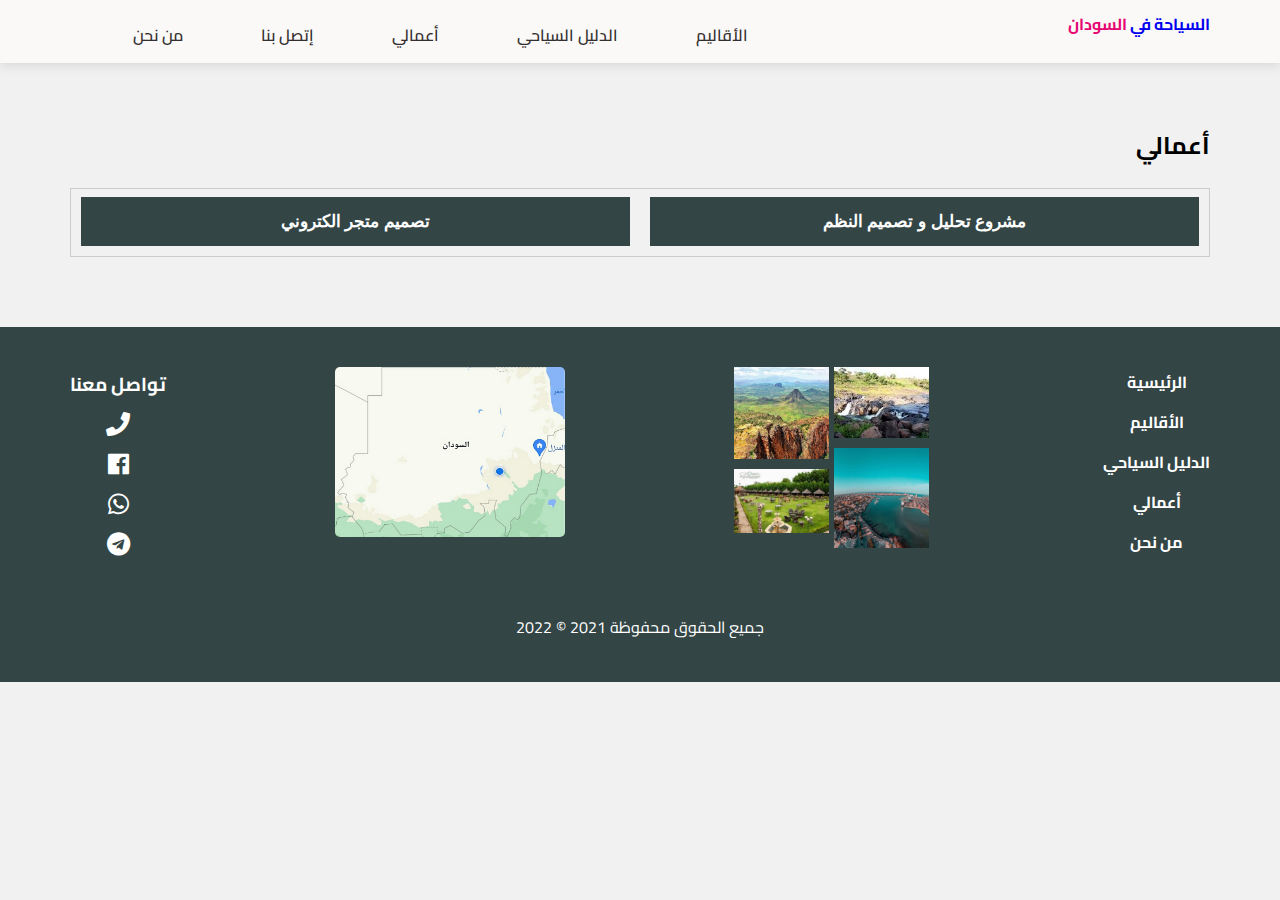
<file: work.html>
<!DOCTYPE html>
<html lang="ar" dir="rtl">

<head>
    <meta charset="UTF-8" />
    <meta http-equiv="X-UA-Compatible" content="IE=edge" />
    <meta name="viewport" content="width=device-width, initial-scale=1.0" />
    <title>أعمالي</title>
    <link rel="stylesheet" href="css/font-awesome.min.css">
    <link rel="stylesheet" href="css/main.css" />
    <link rel="stylesheet" href="css/media.css" />
</head>

<body>
    <!-- ==== navbar ==== -->
    <nav class="navbar">
        <div class="container">
            <a href="index.html" class="logo">
                السياحة في
                <span class="country"> السودان</span>
            </a>
            <!-- ==== list ==== -->
            <ul class="listLink d-flex">
                <li class="link">
                    <a href="territory.html">الأقاليم</a>
                </li>
                <li class="link">
                    <a href="index.html#QuidePeople">الدليل السياحي</a>
                </li>
                <li class="link">
                    <a href="work.html">أعمالي</a>
                </li>
                <li class="link">
                    <a href="contact.html">إتصل بنا</a>
                </li>
                <li class="link">
                    <a href="about.html">من نحن</a>
                </li>
            </ul>
            <!-- ==== list ==== -->
        </div>
    </nav>
    <!-- ==== navbar ==== -->

    <!-- ==== territory ==== -->
    <div class="territory" id="start">
        <div class="container">
            <h2>أعمالي</h2>
            <div class="tab d-flex justify-space-between">
                <button class="tablinks" onclick="openCity(event, 'London')">
                    مشروع تحليل و تصميم النظم
                </button>
                <button class="tablinks" onclick="openCity(event, 'Paris')">
                    تصميم متجر الكتروني
                </button>
            </div>

            <div id="London" class="tabcontent">
                <h2>مشروع تصميم و تحليل النظم</h2>
                <h4>عن هيئة مياة ولاية الجزيرة – قطاع ود مدني.</h4>
                <!-- Container for the image gallery -->
                <div class="container">

                    <!-- Full-width images with number text -->
                    <div class="mySlides">
                        <div class="numbertext">1 /4</div>
                        <img src="images/work/work1.PNG" style="width:100%">
                    </div>

                    <div class="mySlides">
                        <div class="numbertext">2 /4</div>
                        <img src="images/work/work2.PNG" style="width:100%">
                    </div>

                    <div class="mySlides">
                        <div class="numbertext">3 /4</div>
                        <img src="images/work/work3.PNG" style="width:100%">
                    </div>

                    <div class="mySlides">
                        <div class="numbertext">4 /4</div>
                        <img src="images/work/work4.PNG" style="width:100%">
                    </div>

                    <!-- Image text -->

                    <!-- Thumbnail images -->
                    <div class="row">
                        <div class="column">
                            <img class="demo cursor" src="images/work/work1.PNG" onclick="currentSlide(1)"
                                alt="The Woods">
                        </div>
                        <div class="column">
                            <img class="demo cursor" src="images/work/work2.PNG" onclick="currentSlide(2)"
                                alt="Cinque Terre">
                        </div>
                        <div class="column">
                            <img class="demo cursor" src="images/work/work3.PNG"
                                onclick="currentSlide(3)" alt="Mountains and fjords">
                        </div>
                        <div class="column">
                            <img class="demo cursor" src="images/work/work4.PNG" onclick="currentSlide(4)"
                                alt="Northern Lights">
                        </div>
                    </div>
                </div>
            </div>

            <div id="Paris" class="tabcontent">
                <h3>تصميم متجر الكتروني</h3>
                <h4>اللغات المستخدمة  html - css - javascript - framework(bootastrap)</h4>
                <div class="container">

                    <!-- Full-width images with number text -->
                    <div class="mySlides">
                        <div class="numbertext">1 /4</div>
                        <img src="images/work/work1.PNG" style="width:100%">
                    </div>

                    <div class="mySlides">
                        <div class="numbertext">2 /4</div>
                        <img src="images/work/work2.PNG" style="width:100%">
                    </div>

                    <div class="mySlides">
                        <div class="numbertext">3 /4</div>
                        <img src="images/work/work3.PNG" style="width:100%">
                    </div>

                    <div class="mySlides">
                        <div class="numbertext">4 /4</div>
                        <img src="images/work/work4.PNG" style="width:100%">
                    </div>

                    <!-- Image text -->

                    <!-- Thumbnail images -->
                    <div class="row" style="justify-content: center;align-items: center;flex-direction: column;">
                        <div>
                            <img class="demo cursor scal" style="opacity: 1;" src="images/work/work5.PNG" onclick="currentSlide(1)"
                                alt="The Woods">
                        </div>
                        <div class="abtn">
                            <a href="http://e-commerc.lovestoblog.com/" class="text-white" target="_blank" rel="noopener noreferrer">رابط المشروع</a>
                        </div>
                    </div>
                </div>
            </div>
        </div>
    </div>
    <!-- ==== territory ==== -->
  <!-- footer -->
  <footer class="footer text-center">
    <div class="container d-colum d-flex justify-space-between text-white">
        <div class="list footerA">
            <ul>
                <li><a href="index.html">الرئيسية</a></li>
                <li><a href="territory.html">الأقاليم</a></li>
                <li><a href="index.html#QuidePeople">الدليل السياحي</a></li>
                <li><a href="work.html">أعمالي</a></li>
                <li><a href="about.html">من نحن</a></li>
            </ul>
        </div>
        <div class="list">
            <ul class="d-flex">
                <div class="galary">
                    <li>
                        <img src="images/west/42.jpeg" alt="" srcset="">
                    </li>
                    <li>
                        <img src="images/east/FB_IMG_16421613036459099.jpg" alt="" srcset="">
                    </li>
                </div>
                <div class="galary">
                    <li>
                        <img src="images/north/40.jpg" alt="" srcset="">
                    </li>
                    <li>
                        <img src="images/mod/kar.jpg " alt="" srcset="">
                    </li>
                </div>
            </ul>
        </div>
        <div class="list">
            <a href="https://goo.gl/maps/nynyV4z9dtzMCqpp9"><img src="images/map/map_sudan.PNG" class="map" alt="map sudan"></a>
        </div>
        <div class="list connectFooter">
            <ul>
                <li>
                    <h3 class="text-white">تواصل معنا</h3>
                </li>
                <li>
                    <a href="tel:249905429133">
                        <i class="fas fa-phone"></i>
                    </a>
                </li>
                <li>
                    <a href="">
                        <i class="fab fa-facebook"></i>
                    </a>
                </li>
                <li>
                    <a href="tel:+249905429133">
                        <i class="fab fa-whatsapp"></i>
                    </a>
                </li>
                <li>
                    <a href="tel:+294905429133">
                        <i class="fab fa-telegram"></i>
                    </a>
                </li>
                <li>
                    <a href="mailto:sontaic71@gmail.com">
                        <i class="fas fa-mailchimp    "></i>
                    </a>
                </li>
            </ul>
        </div>
    </div>
    <div class="copy container">جميع الحقوق محفوظة 2021 &copy 2022</div>
</footer>
<!-- footer -->
<script src="js/main.js"></script>
</body>

</html>
</file>
<file: css/main.css>
@import url('https://fonts.googleapis.com/css2?family=Cairo:wght@400;600&display=swap');

body {
    margin: 0;
    padding: 0;
    font-family: Cairo, cursive;
    background-color: #f1f1f1;
    box-sizing: border-box;
    scroll-behavior: smooth;
}

.container {
    margin-right: auto;
    margin-left: auto;
    padding-left: 30px;
    padding-right: 30px
}

a {
    text-decoration: none;
}

a:active {
    color: #342f2f !important;
}

ul {
    margin: 0;
    padding: 0;
    list-style: none;
}

ol li {
    text-align: initial;
    margin-bottom: 15px;
    font-weight: bold;
}

ol li:nth-child(odd) {
    background-color: #e1dcdc;
}

.text-white {
    color: #fff !important;
}

.h1 {
    font-size: 2em;
}

.d-flex {
    display: flex;
}

.justify-space-between {
    justify-content: space-between;
}

.justify-center {
    justify-content: center;
}

.justify-space-around {
    justify-content: space-around;
}

.row {
    display: flex;
    flex-wrap: wrap;
    margin-left: -15px;
    margin-right: -15px;
}

.col-6 {
    flex: 0 0 50%;
    width: 50%
}

.col-6,
.col-sm {
    position: relative;
    width: 100%;
    min-height: 1px;
}

.text-center {
    text-align: center;
}

/* navbar */

.navbar {
    background-color: #fbf8f8;
    box-shadow: 0px 1px 12px #d3d0d0;
    margin-top: -23px
}

.navbar .logo {
    position: relative;
    top: 2em;
    font-weight: bold;
}

.navbar .logo .country {
    color: #e50672 !important;
}

.navbar .listLink {
    justify-content: end;
    font-weight: 600;
}

.navbar .listLink li {
    margin-left: 3em;
    padding: 13px 15px;
    transition: 0.5s ease-in-out;
}


/* nav link */

/* .navbar .menu {
    height: 3px;
    width: 25px;
    background: #fff;
    display: inline-block;
    position: absolute;
    left: 90px;
    top: 35px;
    display: none;
    cursor: pointer;
}

.navbar .menu::before {
    content: '';
    height: 3px;
    width: 25px;
    background: #fff;
    position: absolute;
    top: -6px;
    left: 0;
}

.navbar .menu::after {
    content: '';
    height: 3px;
    width: 25px;
    background: #fff;
    position: absolute;
    top: 6px;
    left: 0;
} */

.navbar .listLink li a {
    color: #342f2f;
}

.navbar .listLink .active {
    background-color: #e50672;
}

.navbar .listLink .active a,
.navbar .listLink li:hover a {
    color: #fff;
}


.navbar .listLink li:hover {
    background-color: #e50672;
}

/* navbar */

/* header */

.header {
    /* background: radial-gradient(black, transparent); */
    display: flex;
    justify-content: space-evenly;
    height: 85vh;
}

.class_one,
.class_tow,
.class_three,
.class_fuor,
.class_five {
    background-size: cover;
    background-position: center;
    background-repeat: no-repeat;
    background-attachment: fixed;
    background-repeat: no-repeat;
    background-blend-mode: color;
    background-color: rgba(0, 0, 0, 0.5);
    background-origin: border-box;
    /* clip-path: polygon(0 0, 0 100%, 130% 100%, 0 0); */
}

.class_one {
    background-image: url(../images/east/FB_IMG_16421613036459099.jpg);

}

.class_tow {
    background-image: url(../images/north/40.jpg);
}

.class_three {
    background-image: url(../images/west/41.jpg);
}

.class_fuor {
    background-image: url(../images/mod/kar.jpg);
}

.class_five {
    background-image: url(../images/east/kassala.jpg);
}

.header .content-header {
    width: 90%;
    color: #f1e7e7;
    padding: 40px 0;
    line-height: 2;
}

.header .content-header .btn {
    padding: 8px 35px;
    background-color: #e50672;
    color: #fff;
    font-weight: bold;
    border-radius: 40px;
    display: inline-block;
    white-space: nowrap;
    transition: all 0.3s ease-in;
}

.header .content-header .btn:hover {
    transform: scale(1.2);
    background-color: #342f2f;
}

.header .content-header p {
    line-height: 3.5;
}

/* header */


/* quideInSudan */

.quideInSudan {
    padding: 40px 0
}

.quideInSudan .lead {
    line-height: 2;
    color: #4c4646;
    font-size: 18px;
}

.quideInSudan .card {
    margin-bottom: 5rem;
    text-align: center;
}

quideInSudan .card h2 {
    margin-bottom : 30px;
    padding-top: 40px;
}

.quideInSudan .card h2 a {
    color: #e50672;
    font-weight: bold;
}

.quideInSudan .card img {
    width: 10em;
    height: 10em;
    margin-right: 20px;
    position: relative;
    transition: all 0.5s ease-in;
}

.quideInSudan .card .imgChild img:nth-child(1) {
    top: 4em;
    right: 3em;
}

.quideInSudan .card .imgChild img:nth-child(3) {
    top: 4em;
    left: 3em;
}

.quideInSudan .card img:hover {
    border: 5px solid #e50672;
    padding: 5px;
    z-index: 11;
    transform: scale(1.5);
}

/* quideInSudan */


/* quidePeople */

.quidePeople {
    background-image: url(../images/east/ff.jpg);
    background-size: cover;
    background-position: center;
    background-repeat: no-repeat;
    background-attachment: fixed;
    background-repeat: no-repeat;
    background-blend-mode: color;
    background-color: rgba(0, 0, 0, 0.5);
    background-origin: border-box;
    padding: 40px 0;
}

.quidePeople .h1 {
    margin-bottom: 0;
}

.quidePeople .descTitle {
    margin-bottom: 0;
}

.quidePeople .span {
    font-size: 16px;
    font-weight: bold;
}

.quidePeople .cardPeople {
    width: 30%;
    border: 1PX solid #ddd;
    margin-left: 3.4rem;
    margin-top: 3em;
}

.quidePeople .cardPeople img {
    width: 100%;
}

.quidePeople .cardPeople button {
    display: inline-block;
    font-weight: bold;
    padding: 13px 50px;
    background-color: #e50672;
    font-weight: bold;
    transition: all 0.5s ease-in-out;
}

.quidePeople .cardPeople button:hover {
    background-color: #334545;
    transform: scale(1.2);
}

.quidePeople .cardPeople ul li {
    margin-top: 20px;
}


/* quidePeople */


/* Set a style for all buttons */
button {
    color: white;
    padding: 14px 20px;
    margin: 8px 0;
    border: none;
    cursor: pointer;
    width: 100%;
}

button:hover {
    opacity: 0.8;
}

/* Extra styles for the cancel button */
.cancelbtn {
    width: auto;
    padding: 10px 18px;
    background-color: #f44336;
}

/* Center the image and position the close button */
.imgcontainer {
    position: relative;
    padding: 40px;
}

.imgcontainer .textAbout {
    margin-right: 30px;
}

.imgcontainer .textAbout .lead {
    line-height: 2;
    color: #313434;
    font-size: 1.1em;
}

.imgcontainer .content {
    display: block;
    width: 15rem;
    margin-bottom: 1.3rem;
    font-weight: 600;
}

.imgcontainer .content:nth-child(odd) {
    background-color: #f5f2f1;
}

.imgcontainer.cardContent {
    background-color: #FFF;
    width: 16rem;
    height: 22rem;
    position: relative;
    right: 40%;
}

.cardPeople .imgmy {
    height: 15rem;
}

.imgcontainer img {
    width: 50%;
    border-radius: 50%;
    margin-right: 4rem;
    transition: all 0.5s ease-in;
}

.imgcontainer img:hover {
    transform: scale(1.1);
}

.imgcontainer .btnCheck {
    background: #e50672;
    padding: 9px 0;
    font-weight: bold;
    transition: all 0.5s ease-in-out
}

.imgcontainer .btnCheck:hover {
    background-color: #334545;
}

/* .container {
    padding: 16px;
} */

span.psw {
    float: right;
    padding-top: 16px;
}

/* The Modal (background) */
.modal {
    display: none;
    /* Hidden by default */
    position: fixed;
    /* Stay in place */
    z-index: 1;
    /* Sit on top */
    left: 0;
    top: 0;
    width: 100%;
    /* Full width */
    height: 100%;
    /* Full height */
    overflow: auto;
    /* Enable scroll if needed */
    background-color: rgb(0, 0, 0);
    /* Fallback color */
    background-color: rgba(0, 0, 0, 0.4);
    /* Black w/ opacity */
    padding-top: 60px;
}

/* Modal Content/Box */
.modal-content {
    background-color: #fefefe;
    margin: 5% auto 15% auto;
    /* 5% from the top, 15% from the bottom and centered */
    border: 1px solid #888;
    width: 80%;
    /* Could be more or less, depending on screen size */
}

/* The Close Button (x) */
.close {
    position: absolute;
    right: 25px;
    top: 0;
    color: #000;
    font-size: 35px;
    font-weight: bold;
}

.close:hover,
.close:focus {
    color: red;
    cursor: pointer;
}

/* Add Zoom Animation */
.animate {
    -webkit-animation: animatezoom 0.6s;
    animation: animatezoom 0.6s
}

@-webkit-keyframes animatezoom {
    from {
        -webkit-transform: scale(0)
    }

    to {
        -webkit-transform: scale(1)
    }
}

@keyframes animatezoom {
    from {
        transform: scale(0)
    }

    to {
        transform: scale(1)
    }
}

/* Change styles for span and cancel button on extra small screens */
@media screen and (max-width: 300px) {
    span.psw {
        display: block;
        float: none;
    }

    .cancelbtn {
        width: 100%;
    }
}


/* quidePeople */



/* slider */
.mySlides {
    display: none;
    width: 34%;
    height: 320px;
}

img {
    vertical-align: middle;
}

.mySlides img {
    transition: all 0.5s ease-in-out;
}

.mySlides img:hover {
    transform: scale(1.16);
}

/* Slideshow container */
.slideshow-container {
    max-width: 1000px;
    position: relative;
    margin: auto;
}

/* Next & previous buttons */
.prev,
.next {
    cursor: pointer;
    position: absolute;
    top: 50%;
    width: auto;
    padding: 16px;
    margin-top: -22px;
    color: white;
    font-weight: bold;
    font-size: 18px;
    transition: 0.6s ease;
    border-radius: 0 3px 3px 0;
    user-select: none;
}

/* Position the "next button" to the right */
.next {
    right: 0;
    border-radius: 3px 0 0 3px;
}

/* On hover, add a black background color with a little bit see-through */
.prev:hover,
.next:hover {
    background-color: rgba(0, 0, 0, 0.8);
}

/* Caption text */
.text {
    color: #f2f2f2;
    font-size: 15px;
    padding: 8px 12px;
    position: absolute;
    bottom: 8px;
    width: 100%;
    text-align: center;
}

/* Number text (1/3 etc) */
.numbertext {
    color: #f2f2f2;
    font-size: 12px;
    padding: 8px 12px;
    position: absolute;
    top: 0;
}

/* The dots/bullets/indicators */
.dot {
    cursor: pointer;
    height: 15px;
    width: 15px;
    margin: 0 2px;
    background-color: #bbb;
    border-radius: 50%;
    display: inline-block;
    transition: background-color 0.6s ease;
}

.active,
.dot:hover {
    background-color: #717171;
}

/* Fading animation */
.fade {
    -webkit-animation-name: fade;
    -webkit-animation-duration: 1.5s;
    animation-name: fade;
    animation-duration: 1.5s;
}

@-webkit-keyframes fade {
    from {
        opacity: .4
    }

    to {
        opacity: 1
    }
}

@keyframes fade {
    from {
        opacity: .4
    }

    to {
        opacity: 1
    }
}

/* On smaller screens, decrease text size */
@media only screen and (max-width: 300px) {

    .prev,
    .next,
    .text {
        font-size: 11px
    }
}

/* slider */



/* footer */
.footer {
    padding: 40px 0;
    background-color: #334545;
    color: #fff
}

.footer .list li {
    margin-bottom: 10px;
    transition: 0.8s ease-in-out;
}

.footer .map {
    width: 230px;
    height: 170px;
    border-radius: 5px;
    transition: 0.8s ease-in-out;
}

.footer .map:hover  {
    border: 2px solid #e50672;
    z-index: 22;
    transform: scale(1.3);
}

.footer .list li:hover {
    background-color: #e50672;
    padding: 7px 0;
}

.footer .list li:nth-last-child() {
    margin-bottom: 0;
}

.footer .list .galary {
    width: 100px;
    height: 150px;
}

.footer .list .galary li {
    margin-bottom: 0;
    margin-right: 5px;
}

.footer .list .galary img {
    width: 100%;
    margin-bottom: 10px;
    transition: 0.8s ease-in-out;
}

.footer .list .galary img:hover {
    border: 2px solid #e50672;
    z-index: 22;
    transform: scale(2);
    height: 80px;
}

.footer .list ul li a {
    color: #FFF !important;
}

.footer .footerA {
    font-weight: bold;
}

.footer .connectFooter h3 {
    margin: 0;
}

.footer .connectFooter i {
    font-size: 24px;
    transition: 0.5s ease-in-out;
}

.footer .connectFooter i:hover {
    color: #FFF;
}

/* footer */

/* page territory */

.territory {
    padding: 40px 0
}

.territory .lead {
    font-weight: bold;
    padding: 0 15px;
    color: #1e1a1a;
}


/* Style the tab */
.tab {
    overflow: hidden;
    border: 1px solid #ccc;
    background-color: #f1f1f1;
    margin-bottom: 30px;
}

/* Style the buttons inside the tab */
.tab button {
    text-align: center;
    border: none;
    outline: none;
    cursor: pointer;
    padding: 14px 16px;
    transition: all 0.3s ease-in-out;
    font-size: 17px;
    background-color: #334545;
    color: #FFF;
    font-weight: bold;
    margin-left: 10px;
    margin-right: 10px;
    margin-bottom: 10px;
}

/* Change background color of buttons on hover */
.tab button:hover {
    background-color: #e50672;
    color: #FFF !important
}

/* Create an active/current tablink class */
/* .tab button.active {
    background-color: #334545;
} */

/* Style the tab content */
.tabcontent {
    display: none;
    padding: 6px 12px;
    border: 1px solid #ccc;
    border-top: none;
    animation: fadeEffect 1.5s;
    margin-bottom: 20px;
    /* Fading effect takes 1 second */
}

/* Go from zero to full opacity */
@keyframes fadeEffect {
    from {
        opacity: 0;
    }

    to {
        opacity: 1;
    }
}

.btntablinks {
    display: none;
}

/* page territory */

/* page my work */
/* Hide the images by default */
.mySlides {
    display: none;
    margin-bottom: 80px;
}

.mySlides img {
    position: relative;
    z-index: 22;
}

/* Add a pointer when hovering over the thumbnail images */
.cursor {
    cursor: pointer;
}

/* Next & previous buttons */
.prev,
.next {
    cursor: pointer;
    position: absolute;
    top: 40%;
    width: auto;
    padding: 16px;
    margin-top: -50px;
    color: white;
    font-weight: bold;
    font-size: 20px;
    border-radius: 0 3px 3px 0;
    user-select: none;
    -webkit-user-select: none;
}

/* Position the "next button" to the right */
.next {
    right: 0;
    border-radius: 3px 0 0 3px;
}

/* On hover, add a black background color with a little bit see-through */
.prev:hover,
.next:hover {
    background-color: rgba(0, 0, 0, 0.8);
}

/* Number text (1/3 etc) */
.numbertext {
    color: #f2f2f2;
    font-size: 12px;
    padding: 8px 12px;
    position: absolute;
    top: 0;
}

.row:after {
    content: "";
    display: table;
    clear: both;
}

/* Six columns side by side */
.column {
    float: left;
    width: 16.66%;
}

/* Add a transparency effect for thumnbail images */
.demo {
    opacity: 0.6;
    width: 70%;
    height: 80%;
    margin-top: 20px;
}

.abtn {
    padding: 5px 20px;
    background-color: #e50672;
    font-weight: bold;
    margin-top: 10px;
    width: 15%;
    margin-left: 84px;
    text-align: center;
}

.active1,
.scal {
    transition: all 0.5s ease-in-out
}

.active1:hover {
    border: 2px solid #e50672
}

.scal:hover {
    transform: scale(1.5)
}

.active1,
.demo:hover {
    opacity: 1;
    border: 2px solid #e50672
}



/* contact page */
.contact {
    padding: 40px 0;
}

.contact .h1 {
    margin: 0;
}

.contact form {
    padding: 40px 0;
}

.contact form .group input {
    padding: 0.5rem 8rem;
    margin-left: 1rem;
    text-align: center;
    border: 1px solid #334545;
    margin-bottom: 15px;
}

.contact form .group textarea {
    width: 76%;
    margin-left: 17px;
    border: 1px solid #334545;
}

.contact form .group button {
    background-color: #334545;
    width: 77%;
    margin-left: 14px;
    transition: all 0.5s ease-in-out;
}

.contact form .group button:hover {
    background-color: #e50672;
    font-weight: bold;
}

/* contact page */


/* about page */
.about {
    padding: 40px 0;
}

.about img {
    border-radius: 50%;
        width: 12rem;
}

.about .textAbout {
    margin-right: 40px;
    font-weight: bold;
    font-size: 22px;
}

.about .textAbout .lead {
    line-height: 2;
}

.skills {
    text-align: right;
    /* Right-align text */
    padding: 10px;
    /* Add some padding */
    color: white;
    /* White text color */
}

.f-weight-bold {
    font-weight: bold
}

.html {
    width: 90%;
    background-color: #4CAF50;
}

/* Green */
.css {
    width: 80%;
    background-color: #2196F3;
}

/* Blue */
.js {
    width: 65%;
    background-color: #f44336;
}

/* Red */
.php {
    width: 60%;
    background-color: #808080;
}

/* Dark Grey */
/* about page */
</file>
<file: css/media.css>
@media(min-width: 1200px) {
    .container {
        max-width: 1140px;
    }
}

@media(max-width: 992px) {
    .container {
        max-width: 960px;
    }

    .header .content-header {
        width: 80%;
    }

    .navbar .listLink li {
        margin-left: 1em
    }

    .contact form .group input {
        width: 5rem;
    }

    .contact form .group textarea {
        width: 40rem;
    }
}

@media(max-width: 768px) {
    .container {
        max-width: 720px;
    }

    .col-sm {
        display: block;
    }

    .d-colum {
        flex-direction: column;
    }

    .quidePeople .cardPeople {
        width: 50%;
        margin: auto;
        margin-bottom: 20px;
    }

    .listLink {
        flex-direction: column;
    }

    .navbar .logo {
        top: 3rem;
    }

    .navbar .listLink li {
        margin-left: 1em;
    }

    .navbar .listLink li:nth-child(1) {
        margin-top: 3rem;
    }

    .header {
        height: 100%
    }

    .header .content-header p {
        font-size: 20px;
        font-weight: bold;
    }

    .contact form .group input {
        width: 17rem;
    }

    .contact form .group textarea {
        width: 32rem;
    }

    .footer ul {
        flex-direction: column;
    }

    .footer .list .galary {
        margin: auto;
        margin-bottom: 15px;
    }
}

@media(max-width: 576px) {
    .container {
        max-width: 540px;
    }

    .header  {
        height: 57vh;
    }

    .sm_lead {
        display: none
    }

    .contact form .group input {
        width: 4rem;
        margin-left: 28px;
    }

    .contact form .group textarea {
        width: 20rem;
    }
}

@media(max-width: 380px) {
    .container {
        max-width: 350px;
    }

    .header {
        height: 65vh;
    }

    .navbar {
        padding-bottom: 2em;
    }

    .listLink {
        flex-direction: column;
        position: relative;
        top: 2em
    }

    .quideInSudan .card .imgChild img:nth-child(1) {
        top: 1em;
        right: 0;
    }

    .quideInSudan .card .imgChild img:nth-child(2) {
        top: 4rem;
    }
    
    .quideInSudan .card .imgChild img:nth-child(3) {
        top: 7em;
        left: 0;
    }
}
</file>
